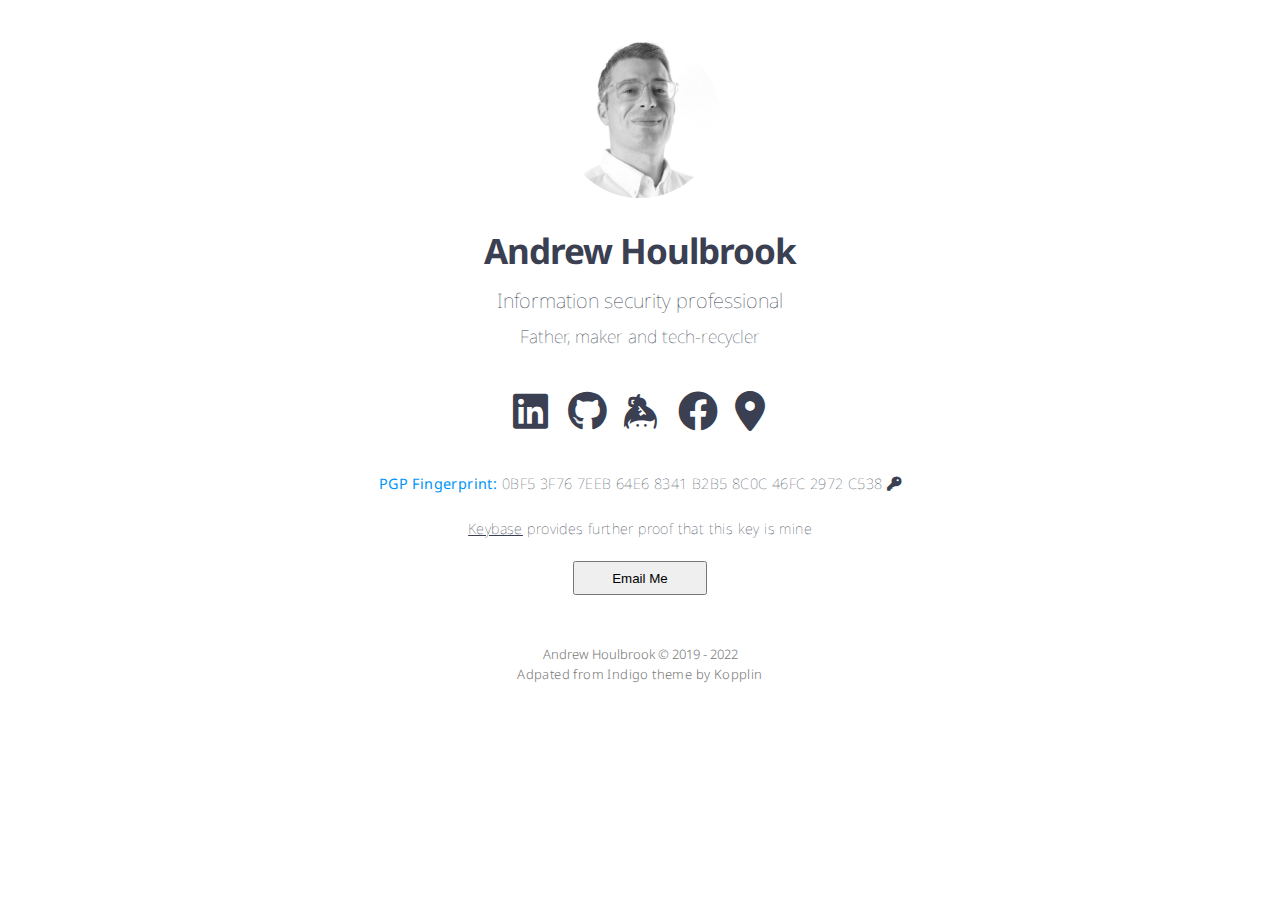
<file: index.html>
<!DOCTYPE html>
<html lang="en">
<head>
    <meta charset="utf-8">
    <meta http-equiv=X-UA-Compatible content="IE=edge,chrome=1">
    <meta name=viewport content="width=device-width, initial-scale=1">
    <meta name=keywords content="Andrew Houlbrook, Information Security Professional">
    <meta name=description content="Andrew Houlbrook">
    <meta name=author content="Andrew Houlbrook">
    <link href='https://fonts.googleapis.com/css?family=Noto+Sans' rel='stylesheet' type='text/css'>
    <link rel="stylesheet" href="css/main.css">
    <link rel="stylesheet" href="css/all.min.css"> <!-- font-awesome -->
    
    <!-- Script to generate my contact email address -->
    <script>
        // email address as base64 string
        let encodedString = "aGVsbG9AYW5kcmV3aG91bGJyb29rLmNvbQo=";
        function decode64() {
            // Decode the String
            var decodedString = atob(encodedString);
            document.getElementById("showEmail").innerHTML = "<p>" + decodedString + "</p>";
        }
    </script>
    
    <!-- Capture site analytics -->
    <script async src="https://www.googletagmanager.com/gtag/js?id=G-8VQMZH6LXT"></script>
    <script>
        window.dataLayer = window.dataLayer || [];
        function gtag(){dataLayer.push(arguments);}
        gtag('js', new Date());
        gtag('config', 'G-8VQMZH6LXT');
    </script>
</head>

<body>
<div class="wrapper">
    <div id="main" class="container">
        
        <!-- A picture of me -->
        <span class="link">
            <img class="selfie" alt="Andrew Houlbrook" src="img/head-img.png" />
        </span>     
        
        <h1 class="title">Andrew Houlbrook</h1>
        <h2 class="subtitle-p">Information security professional</h2>
        <h3 class="subtitle-o">Father, maker and tech-recycler</h3>

        <!-- Places you can find me -->
        <div class="social-links">
            <a class="link" data-title="linkedin.com" href="https://linkedin.com/in/andrewhoulbrook" target="_blank">
                <i class="fa-brands fa-linkedin"></i>
            </a>
            <a class="link" data-title="github.com" href="https://github.com/andrewhoulbrook" target="_blank">
                <i class="fa-brands fa-github"></i>
            </a>      
            <a class="link" data-title="keybase.io" href="https://keybase.io/andrewhoulbrook" target="_blank">
                <i class="fa-brands fa-keybase"></i>
            </a>
            <a class="link" data-title="Facebook" href="https://www.facebook.com/worksop.techcyclers/" target="_blank">
                <i class="fa-brands fa-facebook"></i>
            </a>
            <a class="link" data-title="Nottingham, UK" href="https://www.google.com/maps/place/Nottingham" target="_blank">
                <i class="fa-solid fa-location-dot"></i>
            </a>
        <!--    <a class="link" data-title="View as terminal-style site!" href="https://www.andrewhoulbrook.com/terminal" target="_blank">
                    <i class="fa-solid fa-terminal fa-xs"></i>
                </a>
        -->
        </div>
        
        <!-- How to contact me -->
        <div class="contact">  
            <p><span>PGP Fingerprint: </span>0BF5 3F76 7EEB 64E6 8341 B2B5 8C0C 46FC 2972 C538  
                <a class="link" data-title="Public Key" href="https://keybase.io/andrewhoulbrook/pgp_keys.asc?fingerprint=0bf53f767eeb64e68341b2b58c0c46fc2972c538" target="_blank">
                    <i class="fas fa-key" aria-hidden="true"></i>
                </a> 
            </p>
            <p><a class="link" href="https://keybase.io/andrewhoulbrook">Keybase</a> provides further proof that this key is mine</p>
            <form id="email"> 
                    <input type="button" id="emailDecode" name="decode" value="Email Me" onClick="decode64()"/>
            </form>
            <div id="showEmail"></div>           
        </div>
    </div>
</div>

<!-- Footer section -->
<footer class="footer-main">Andrew Houlbrook © 2019 - 2022
    <p class="extra">
        <a class="link" href="https://github.com/sergiokopplin/indigo">Adpated from Indigo theme</a> by <a class="link" href="https://github.com/sergiokopplin/indigo">Kopplin</a>
    </p>
</footer>
</body>
</html>
</file>
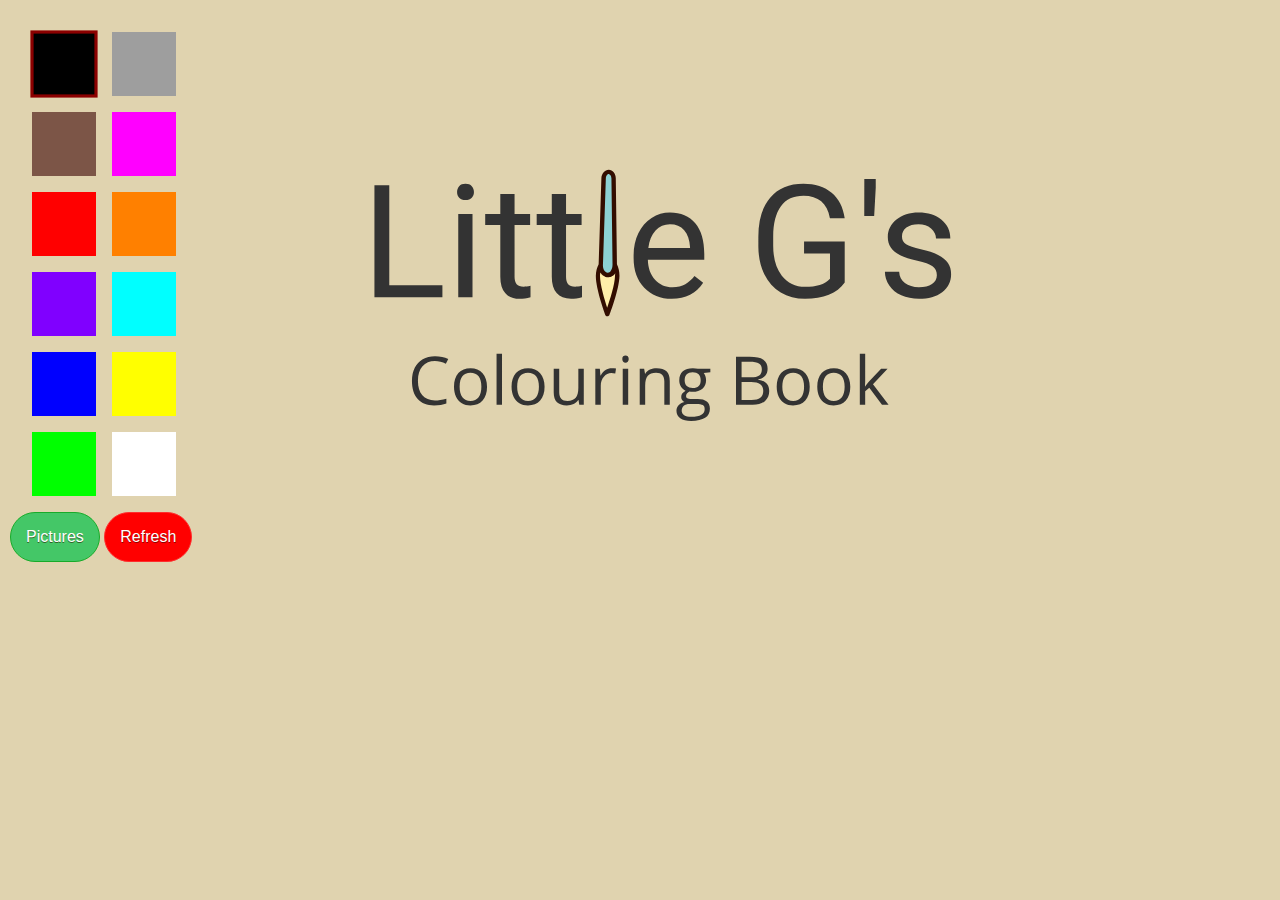
<file: colouring-book/littleg.html>
<!-- Little G's Colouring Book - 2019.</br>Made in Beijing with &#9829 -->
<!DOCTYPE html>
<meta charset="utf-8">
<head>
	<link rel="stylesheet" type="text/css" href="style/main.css">
</head>
<body>
<!-- Google and Microsoft CDNs for JQuery -->
<!-- <script src="https://ajax.googleapis.com/ajax/libs/jquery/1.9.0/jquery.min.js"></script> -->
<script src="https://code.jquery.com/jquery-3.4.1.min.js"></script>
<!-- Sidebar - menu options and colour palette -->
<div class="palette">
	<svg class="svg-content" id="palette" viewBox="-10 -10 80 600" preserveAspectRatio="none">
		<rect style="fill:#000000" x="0"  y="0" width="20" height="20"/>
		<rect style="fill:#9E9E9E" x="25" y="0" width="20" height="20"/>
		<rect style="fill:#7C5547" x="0"  y="25" width="20" height="20"/>
		<rect style="fill:#FF00FF" x="25" y="25" width="20" height="20"/>
		<rect style="fill:#FF0000" x="0"  y="50" width="20" height="20"/>
		<rect style="fill:#FF8000" x="25" y="50" width="20" height="20"/>
		<rect style="fill:#8000FF" x="0"  y="75" width="20" height="20"/>
		<rect style="fill:#00FFFF" x="25" y="75" width="20" height="20"/>
		<rect style="fill:#0000FF" x="0"  y="100" width="20" height="20"/>
		<rect style="fill:#FFFF00" x="25" y="100" width="20" height="20"/>
		<rect style="fill:#00FF00" x="0"  y="125" width="20" height="20"/>
		<rect style="fill:#FFFFFF" x="25" y="125" width="20" height="20"/>
		<rect id="selection" style="stroke: #8B0000; stroke-opacity: 1;fill:none" x="0" y="0" width="20" height="20"/>
	</svg>
	<a href="#" id="pictures" class="picButton">Pictures</a>
	<a href="#" id="clear" class="clrButton">Refresh</a>
</div>
<!-- Main content - SVG images for colouring -->
<div class="content">
	<svg id="fox" width="90%" viewBox="-5 5 140 140" x="0px" y="0px" preserveAspectRatio="none">
		<g transform="matrix(0.19515374760528542, 0, 0, 0.19265182316303253, 2.7894082069396973, 4.298496723175049)">
			<rect id="ee-background" x="0" y="0" width="100" height="100" style="fill: white; fill-opacity: 0; pointer-events: none;"/>
			<g transform="matrix(0.9999999999999999, 0, 0, 0.9999999999999999, -374.6524448083784, -100.45884963097816)">
				<g transform="matrix(1, 0, 0, 1, 0.000013664585821970832, 0.0000027329172098689014)">
					<path class="st2" d="M339.2,144.9c-3-5-5.4-10.2-6.7-15v-0.5c-1.3,4.9-3.7,10-6.7,15c-12.6,21.3-15.7,47-7.4,70.4l14.1,39.7l0,0.5&#10;&#9;l14.1-39.7C355,191.9,351.9,166.3,339.2,144.9z" style="fill: rgb(143, 92, 41); stroke: rgb(0, 0, 0); fill-opacity: 0;" transform="matrix(1.2731679758179084, 0, 0, 1.2731679758179084, 206.47460926262605, -25.318079014653435)"/>
					<path class="st7" d="M295.1,217.6l-28.7-33c-3.3-3.7-9.4-1.8-9.9,3.2l-6.3,62.4h35L295.1,217.6z" style="fill: rgb(64, 64, 65); stroke: rgb(0, 0, 0); fill-opacity: 0;" transform="matrix(1.2731679758179084, 0, 0, 1.2731679758179084, 209.2416625746339, -26.701605670657358)"/>
					<path class="st10" d="M286.2,220.5L265,196.1c-0.4-0.5-1.1-0.2-1.2,0.4l-4.8,40.4l9.2-7.7c2.5-2.2,5.3-4,8.5-5.2L286.2,220.5z" style="fill: rgb(109, 110, 112); fill-opacity: 0; stroke: rgb(0, 0, 0);" transform="matrix(1.2731679758179084, 0, 0, 1.2731679758179084, 209.2416625746339, -28.776899982796607)"/>
					<path class="st6" d="M364.6,217.6l28.6-32.9c3.3-3.8,9.5-1.8,10.1,3.2l6.3,62.2h-35L364.6,217.6z" style="fill: rgb(41, 40, 42); fill-opacity: 0; stroke: rgb(0, 0, 0);" transform="matrix(1.2731679758179084, 0, 0, 1.2731679758179084, 209.2416625746339, -26.701605670657358)"/>
					<path class="st11" d="M373.5,220.5l21.3-24.4c0.4-0.5,1.1-0.2,1.2,0.4l4.8,40.4l-9.2-7.7c-2.5-2.2-5.3-4-8.5-5.2L373.5,220.5z" style="fill: rgb(86, 87, 89); stroke: rgb(0, 0, 0); fill-opacity: 0;" transform="matrix(1.2731679758179084, 0, 0, 1.2731679758179084, 208.54989491849858, -30.16042663880053)"/><path class="st1" d="M294.8,406.9v12.9c0,13.2,8.6,24,19.2,24h31.4c10.6,0,19.2-10.7,19.2-24v-12.9c0-13.2-8.6-24-19.2-24H314&#10;&#9;C303.4,382.9,294.8,393.6,294.8,406.9z" style="fill: rgb(177, 109, 41); stroke: rgb(0, 0, 0); fill-opacity: 0;" transform="matrix(1.2731679758179084, 0, 0, 1.2731679758179084, 209.2416625746339, -8.02397417393756)"/>
					<path class="st3" d="M417.4,261h-0.1c0-0.2,0-0.5,0-0.9c-7.9-33.6-39-47.6-87.4-47.6s-78,15.2-87.2,47.6c-0.1,0.3-0.1,0.6-0.2,0.9&#10;&#9;h-0.1c0,0-17.7,78.7-48.4,107.7c62.6,36.6,209.3,36.6,271.9,0C435.1,339.7,417.4,261,417.4,261z" style="fill: rgb(195, 134, 72); stroke: rgb(0, 0, 0); stroke-opacity: 1; fill-opacity: 0;" transform="matrix(1.2731679758179084, 0, 0, 1.2731679758179084, 209.2416625746339, -25.318079014653435)"/>
					<path class="st2" d="M345.4,382.9h-15.5v60.8h15.5c10.6,0,19.2-10.7,19.2-24v-12.9C364.6,393.6,356,382.9,345.4,382.9z" style="fill: rgb(143, 92, 41); stroke: rgb(0, 0, 0); fill-opacity: 0;" transform="matrix(1.2731679758179084, 0, 0, 1.2731679758179084, 209.2416625746339, -8.715737501939529)"/>
					<path class="st1" d="M417.2,260.1c-7.9-33.6-39-47.6-87.3-47.6v183.7c52.3,0,104.6-9.2,135.9-27.5C435.1,339.7,417.4,261,417.4,261&#10;&#9;h-0.1C417.3,260.7,417.2,260.5,417.2,260.1z" style="fill: rgb(177, 109, 41); fill-opacity: 0; stroke: rgb(0, 0, 0);" transform="matrix(1.2731679758179084, 0, 0, 1.2731679758179084, 209.2416625746339, -25.318079014653435)"/>
					<path class="st8" d="M347.1,162.3c-0.5-1.4-1-2.8-1.6-4.3l0-0.1c-0.2-0.4-0.4-0.8-0.5-1.2c-0.1-0.2-0.2-0.5-0.3-0.7l0,0.2&#10;&#9;c-0.2-0.5-0.4-0.9-0.6-1.4l0-0.1c-0.1-0.3-0.3-0.7-0.5-1c-0.4-0.8-0.7-1.5-1.1-2.3c-0.1-0.1-0.1-0.2-0.2-0.3l0,0&#10;&#9;c-0.1-0.1-0.1-0.2-0.2-0.3c-0.5-0.9-0.9-1.8-1.4-2.7c-0.1-0.2-0.2-0.4-0.3-0.6l0,0.1c0,0,0-0.1-0.1-0.1l0,0&#10;&#9;c-0.4-0.8-0.9-1.6-1.3-2.4c-0.2-0.4-0.4-0.8-0.6-1.1c-0.6-1-1.2-2.1-1.7-3.2c-0.2-0.4-0.4-0.9-0.6-1.3c-0.3-0.6-0.6-1.2-0.8-1.8&#10;&#9;c-0.4-0.9-0.8-1.8-1.1-2.7c-0.1-0.2-0.1-0.3-0.2-0.5c-0.4-1.1-0.8-2.2-1.1-3.3c-0.1-0.4-0.3-0.9-0.4-1.3v-0.5&#10;&#9;c-0.3,1.1-0.7,2.2-1.1,3.4c-0.2,0.5-0.4,1-0.6,1.6c-0.2,0.5-0.4,1.1-0.7,1.6l0,0c-0.5,1.2-1.1,2.4-1.7,3.6c-0.3,0.5-0.6,1.1-0.8,1.6&#10;&#9;c-0.6,1.1-1.2,2.2-1.8,3.3c-0.8,1.3-1.5,2.6-2.1,3.9c0,0.1-0.1,0.2-0.1,0.2l0,0c-0.2,0.3-0.3,0.6-0.5,1c-0.2,0.4-0.4,0.9-0.6,1.3&#10;&#9;c-0.2,0.4-0.5,0.9-0.7,1.3l0,0.1c-0.5,1.1-1,2.1-1.4,3.2c-0.1,0.2-0.2,0.4-0.3,0.6l0,0.1c-0.3,0.8-0.7,1.7-1,2.5l0-0.2&#10;&#9;c-0.1,0.2-0.1,0.5-0.2,0.7c-0.1,0.3-0.2,0.5-0.3,0.8l0,0.1c-0.4,1.2-0.8,2.3-1.2,3.5l0.3,1.7l0.9-4.7l0.9,4.7l1.1-5.5l1.1,5.5&#10;&#9;l1.2-6.1l1.2,6.1l1.2-6.2l1.2,6.2l1.3-6.6l1.3,6.6l1.3-6.3l1.3,6.3l1.2-5.9l1.2,5.9l1.3-6.6l1.3,6.6l1.4-6.8l1.4,6.8l1.2-6.1&#10;&#9;l1.2,6.1l1-4.9l1,4.9l1.2-6.1l1.2,6.1L347.1,162.3z" style="fill: rgb(241, 241, 242); stroke: rgb(0, 0, 0); fill-opacity: 0;" transform="matrix(1.2731679758179084, 0, 0, 1.2731679758179084, 206.47460926262605, -25.318079014653435)"/>
					<path class="st7" d="M322.3,438.3c-1.8,0-3.2,1.2-3.7,2.8c-0.1-2.5-2.2-4.6-4.8-4.6c-2.6,0-4.6,2-4.8,4.6c-0.5-1.6-1.9-2.8-3.7-2.8&#10;&#9;c-2.2,0-4,1.8-4,4c0,0.1,0.1,0.2,0.1,0.3v4c0,0.9,0.7,1.6,1.6,1.6h21.6c0.9,0,1.6-0.7,1.6-1.6v-4.2c0-0.1,0-0.1,0-0.2&#10;&#9;C326.2,440,324.4,438.3,322.3,438.3z" style="fill: rgb(64, 64, 65);" transform="matrix(1.2731679758179084, 0, 0, 1.2731679758179084, 209.9334302307692, -13.558085126086638)"/>
					<path class="st6" d="M353.6,438.3c-1.8,0-3.2,1.2-3.7,2.8c-0.1-2.5-2.2-4.6-4.8-4.6c-2.6,0-4.6,2-4.8,4.6c-0.5-1.6-1.9-2.8-3.7-2.8&#10;&#9;c-2.2,0-4,1.8-4,4c0,0.1,0.1,0.2,0.1,0.3v4c0,0.9,0.7,1.6,1.6,1.6h21.6c0.9,0,1.6-0.7,1.6-1.6v-4.2c0-0.1,0-0.1,0-0.2&#10;&#9;C357.5,440,355.8,438.3,353.6,438.3z" style="fill: rgb(41, 40, 42);" transform="matrix(1.2731679758179084, 0, 0, 1.2731679758179084, 209.2416625746339, -12.86632179808467)"/>
					<path class="st8" d="M329.8,396.2C329.9,396.2,329.9,396.2,329.8,396.2L329.8,396.2z" style="fill: rgb(241, 241, 242);" transform="matrix(1.2731679758179084, 0, 0, 1.2731679758179084, 209.2416625746339, -25.318079014653435)"/>
					<path class="st9" d="M344.9,395.9c47.1-1.6,92.6-10.6,120.9-27.2c-18.2-17.2-31.9-51.9-39.9-77.3l0,0h-47.2&#10;&#9;c-8.2,0-15.2,5.8-16.7,13.8L344.9,395.9z" style="fill: rgb(219, 219, 219); stroke: rgb(0, 0, 0); fill-opacity: 0;" transform="matrix(1.2731679758179084, 0, 0, 1.2731679758179084, 209.2416625746339, -24.626311358518123)"/>
					<path class="st8" d="M193.9,368.7c28.3,16.6,73.8,25.6,120.9,27.2L298,306.8c-1.7-8.9-9.5-15.4-18.6-15.4h-45.5&#10;&#9;C225.7,316.8,212.1,351.5,193.9,368.7z" style="fill: rgb(241, 241, 242); stroke: rgb(0, 0, 0); fill-opacity: 0;" transform="matrix(1.2731679758179084, 0, 0, 1.2731679758179084, 209.2416625746339, -25.318079014653435)"/>
					<path class="st16" d="M340.3,381.6l-7.1,12.4c-1.5,2.6-5.2,2.6-6.7,0l-7.1-12.4c-1.5-2.6,0.4-5.8,3.3-5.8H337&#10;&#9;C340,375.8,341.8,379.1,340.3,381.6z" style="fill: rgb(38, 38, 38);" transform="matrix(1.2731679758179084, 0, 0, 1.2731679758179084, 209.2416625746339, -25.318079014653435)"/>
					<path d="M 293.500006 312.399994 A 9.9 9.9 0 0 1 283.600006 322.299994 A 9.9 9.9 0 0 1 273.700006 312.399994 A 9.9 9.9 0 0 1 283.600006 302.499994 A 9.9 9.9 0 0 1 293.500006 312.399994 Z" class="st5" style="fill: rgb(53, 53, 53);" transform="matrix(1.2731679758179084, 0, 0, 1.2731679758179084, 209.2416625746339, -25.318079014653435)"/>
					<path d="M 386.100012 312.399994 A 9.9 9.9 0 0 1 376.200012 322.299994 A 9.9 9.9 0 0 1 366.300013 312.399994 A 9.9 9.9 0 0 1 376.200012 302.499994 A 9.9 9.9 0 0 1 386.100012 312.399994 Z" class="st5" style="fill: rgb(53, 53, 53);" transform="matrix(1.2731679758179084, 0, 0, 1.2731679758179084, 209.2416625746339, -25.318079014653435)"/>
					<path d="M 284.300006 309.200012 A 3.2 3.2 0 0 1 281.100006 312.400012 A 3.2 3.2 0 0 1 277.900006 309.200012 A 3.2 3.2 0 0 1 281.100006 306.000012 A 3.2 3.2 0 0 1 284.300006 309.200012 Z" class="st8" style="fill: rgb(241, 241, 242);" transform="matrix(1.2731679758179084, 0, 0, 1.2731679758179084, 209.2416625746339, -25.318079014653435)"/>
					<path d="M 376.2 309.200012 A 3.2 3.2 0 0 1 373 312.400012 A 3.2 3.2 0 0 1 369.8 309.200012 A 3.2 3.2 0 0 1 373 306.000012 A 3.2 3.2 0 0 1 376.2 309.200012 Z" class="st8" style="fill: rgb(241, 241, 242);" transform="matrix(1.2731679758179084, 0, 0, 1.2731679758179084, 209.2416625746339, -25.318079014653435)"/>
					<g transform="matrix(1.2731679758179084, 0, 0, 1.2731679758179084, 209.2416625746339, -25.318079014653435)">
					</g>
				</g>
			</g>
		</g>
	</svg>
	<svg id="dog" width="90%" viewBox="0 0 135 135" x="0px" y="0px" preserveAspectRatio="none">
		<rect id="ee-background" x="0" y="0" width="100" height="100" style="fill: white; fill-opacity: 0; pointer-events: none;"/>
		<g transform="matrix(0.21982115507125857, 0, 0, 0.21982115507125857, -6.099804319121745, -8.274046127467784)">
			<rect id="rect-2" x="0" y="0" width="512.41650390625" height="519.0711059570312" style="fill: white; fill-opacity: 0; pointer-events: none;"/>
			<g transform="matrix(0.5722357630729675, 0, 0, 0.5722357630729675, -152.4610970578555, -27.360293065745907)">
				<g transform="matrix(1, 0, 0, 1, 0.000013664585821970832, 0.0000027329172098689014)">
					<path d="M 0 0 H 1400 V 980 H 0 V 0 Z" id="rect-1" style="fill: white; fill-opacity: 0; pointer-events: none;"/>
					<path class="st1" d="M1007.5,394.5v18.2c0,18.8,12.4,34,27.8,34h45.5c15.4,0,27.8-15.2,27.8-34v-18.2c0-18.8-12.4-34-27.8-34h-45.5&#10;&#9;C1020,360.6,1007.5,375.8,1007.5,394.5z" style="fill: rgb(164, 101, 38); fill-opacity: 0; stroke: rgb(0, 0, 0);" transform="matrix(1.9160490036010744, 0, 0, 1.9160490036010744, -1301.636474609375, -33.581573240092474)"/>
					<path class="st2" d="M1080.8,360.6H1058v86.1h22.8c15.4,0,27.8-15.2,27.8-34v-18.2C1108.6,375.8,1096.1,360.6,1080.8,360.6z" style="fill: rgb(143, 92, 41); fill-opacity: 0; stroke: rgb(0, 0, 0);" transform="matrix(1.9160490036010744, 0, 0, 1.9160490036010744, -1301.636474609375, -35.32910513096163)"/>
					<path d="M 1021.299976 176.5 A 41.200001 47.299999 0 0 1 980.099976 223.799999 A 41.200001 47.299999 0 0 1 938.899975 176.5 A 41.200001 47.299999 0 0 1 980.099976 129.200001 A 41.200001 47.299999 0 0 1 1021.299976 176.5 Z" transform="matrix(1.539737022653983, -1.1404323844491453, 1.1404323844491453, 1.539737022653983, -1134.1100325967586, 1115.5269742328785)" class="st3" style="fill: rgb(195, 134, 72); stroke: rgb(0, 0, 0); fill-opacity: 0;"/>
					<path d="M 1177.200001 176.5 A 41.200001 47.299999 0 0 1 1136 223.799999 A 41.200001 47.299999 0 0 1 1094.799999 176.5 A 41.200001 47.299999 0 0 1 1136 129.200001 A 41.200001 47.299999 0 0 1 1177.200001 176.5 Z" transform="matrix(1.539737022653983, 1.1404323844491453, -1.1404323844491453, 1.539737022653983, -672.8784748380617, -1297.5681373140237)" class="st1" style="fill: rgb(177, 109, 41); fill-opacity: 0; stroke: rgb(0, 0, 0);"/>
					<path d="M 1008.799976 176.5 A 28.700001 33 0 0 1 980.099976 209.5 A 28.700001 33 0 0 1 951.399975 176.5 A 28.700001 33 0 0 1 980.099976 143.5 A 28.700001 33 0 0 1 1008.799976 176.5 Z" transform="matrix(1.539737022653983, -1.1404323844491453, 1.1404323844491453, 1.539737022653983, -1134.1103834358137, 1115.5262725547682)" class="st1" style="fill: rgb(177, 109, 41); stroke: rgb(0, 0, 0); fill-opacity: 0;"/>
					<path d="M 1164.700001 176.5 A 28.700001 33 0 0 1 1136 209.5 A 28.700001 33 0 0 1 1107.299999 176.5 A 28.700001 33 0 0 1 1136 143.5 A 28.700001 33 0 0 1 1164.700001 176.5 Z" transform="matrix(-1.539737022653983, -1.1404323844491453, 1.1404323844491453, -1.539737022653983, 2422.887397786545, 1836.882711349223)" class="st2" style="fill: rgb(255, 164, 73); fill-opacity: 0; stroke: rgb(0, 0, 0);"/>
					<path class="st3" d="M1161.1,302.5c3-7,5.2-14.4,6.6-22.1l1.3-9.9c0-0.1,0-0.2,0-0.3c0.2-2.9,0.2-5.7,0.2-8.6l-0.4-18.9&#10;&#9;c0-0.7,0-1.5-0.1-2.5c-2.1-13.3-8.8-36-37.6-58c-15.6-13-35-21.9-56.4-25l-10.8-1.1c-0.3,0-0.4,0-0.8,0c0,0-10.7-0.1-11.1-0.1&#10;&#9;l-10.7,1.1c-21.5,3-41.1,11.7-56.8,24.7c-28.1,21.8-35.9,48.8-37.2,58.4c-0.1,0.7-0.1,1.2-0.1,1.7l-0.7,6c-0.4,3-0.5,6-0.5,9&#10;&#9;c0,0,0.1,4.5,0.1,8.3c0,3.4,0.3,6.8,0.7,10.1l0.5,3.8c0.2,1.3,0.4,2.6,0.6,3.8c1.4,6.9,3.5,13.5,6.3,19.8&#10;&#9;c-7.2,5.1-11.3,13.9-11.3,28.3c0,23.4,41.7,42.7,96.3,46.4c0,0,12.9,1.1,37.3,0c54.6-3.6,96.3-23,96.3-46.4&#10;&#9;C1173,316.3,1168.7,307.5,1161.1,302.5z" style="fill: rgb(195, 134, 72); stroke: rgb(0, 0, 0); fill-opacity: 0;" transform="matrix(1.9160490259515897, 0, 0, 1.9160490259515897, -1301.6365000051348, -68.53220742442892)"/>
					<path class="st4" d="M1174,326.9c0-17.6-14.3-31.9-31.9-31.9h-73.7c-3.4-0.1-6.9-0.2-10.5-0.2s-7,0.1-10.5,0.2h-73.6&#10;&#9;c-17.6,0-31.9,14.3-31.9,31.9c0,11.8,6.4,22.1,15.9,27.6c17.2,14.6,55.5,24.8,100,24.8c44.2,0,82.3-10.1,99.6-24.6&#10;&#9;C1167.4,349.3,1174,338.9,1174,326.9z" style="fill: rgb(232, 185, 135); stroke: rgb(0, 0, 0); fill-opacity: 0;" transform="matrix(1.8964228630065918, 0, 0, 1.8964228630065918, -1281.5953369140625, -62.087974548339844)"/>
					<path class="st1" d="M1161.1,302.5c3-7,5.2-14.4,6.6-22.1l1.3-9.9c0-0.1,0-0.2,0-0.3c0.2-2.9,0.2-5.7,0.2-8.6l-0.4-18.9&#10;&#9;c0-0.7,0-1.5-0.1-2.5c-2.1-13.3-8.8-36-37.6-58c-15.6-13-35-21.9-56.4-25l-10.8-1.1c-0.3,0-0.4,0-0.8,0c0,0-2.3,0-4.8,0v221.9&#10;&#9;c5.1,0,11.2-0.2,18.2-0.5c54.6-3.6,96.3-23,96.3-46.4C1173,316.3,1168.7,307.5,1161.1,302.5z" style="fill: rgb(177, 109, 41); stroke: rgb(0, 0, 0); fill-opacity: 0; stroke-opacity: 0.2;" transform="matrix(1.9160490036010742, 0, 0, 1.9160490036010742, -1301.636474609375, -68.5322036743164)"/>
					<path class="st17" d="M1099.9,437.3c0-0.6,0.1-1.2,0.1-1.8v-13.4c0-13.9-10.1-25.1-22.6-25.1h-36.9c-12.5,0-22.6,11.2-22.6,25.1&#10;&#9;v13.4c0,1.3,0.1,2.7,0.3,3.9c4.7,4.5,10.7,7.2,17.1,7.2h45.5C1088.2,446.7,1094.9,443.1,1099.9,437.3z" style="fill: rgb(214, 160, 104); fill-opacity: 0; stroke: rgb(0, 0, 0);" transform="matrix(1.9160490036010744, 0, 0, 1.9160490036010744, -1301.636474609375, -33.581573732563776)"/>
					<path class="st3" d="M1084.9,446.3c0.5-0.1,0.9-0.1,1.4-0.3c0.6-0.1,1.2-0.3,1.8-0.5c0.3-0.1,0.5-0.2,0.8-0.3c0.7-0.3,1.4-0.6,2-0.9&#10;&#9;c0.1-0.1,0.3-0.1,0.4-0.2c0.7-0.4,1.5-0.8,2.2-1.2c0.1,0,0.1-0.1,0.2-0.1c0.8-0.5,1.5-1,2.2-1.6l0,0c1.4-1.1,2.8-2.5,4-3.9l0,0&#10;&#9;c0-0.6,0.1-1.2,0.1-1.8v-13.4c0-13.9-10.1-25.1-22.6-25.1H1058v49.7h22.8c0.9,0,1.9-0.1,2.8-0.2&#10;&#9;C1084,446.5,1084.4,446.4,1084.9,446.3z" style="fill: rgb(195, 134, 72); fill-opacity: 0; stroke: rgb(2, 3, 1);" transform="matrix(1.9160490036010744, 0, 0, 1.9160490036010744, -1301.636474609375, -33.581573732563776)"/>
					<path class="st1" d="M1047.2,435.3c-2.1,0-3.7,1.4-4.3,3.3c-0.2-2.9-2.5-5.3-5.5-5.3c-3,0-5.3,2.3-5.5,5.3c-0.6-1.9-2.2-3.3-4.3-3.3&#10;&#9;c-2.5,0-4.6,2-4.6,4.6c0,0.1,0.1,0.2,0.1,0.4v4.6c0,1,0.8,1.9,1.9,1.9h25c1,0,1.8-0.8,1.8-1.8v-4.8c0-0.1,0-0.1,0-0.2&#10;&#9;C1051.7,437.3,1049.7,435.3,1047.2,435.3z" style="fill: rgb(0, 0, 0);" transform="matrix(1.9160490036010744, 0, 0, 1.9160490036010744, -1301.636474609375, -33.581573240092474)"/>
					<path class="st2" d="M1087.9,435.3c-2.1,0-3.7,1.4-4.3,3.3c-0.2-2.9-2.5-5.3-5.5-5.3c-3,0-5.3,2.3-5.5,5.3c-0.6-1.9-2.2-3.3-4.3-3.3&#10;&#9;c-2.5,0-4.6,2-4.6,4.6c0,0.1,0.1,0.2,0.1,0.4v4.6c0,1,0.8,1.9,1.9,1.9h25c1,0,1.8-0.8,1.8-1.8v-4.8c0-0.1,0-0.1,0-0.2&#10;&#9;C1092.5,437.3,1090.5,435.3,1087.9,435.3z" style="fill: rgb(0, 0, 0);" transform="matrix(1.9160490036010744, 0, 0, 1.9160490036010744, -1301.636474609375, -33.581573732563776)"/>
					<path class="st1" d="M1026.6,391.5v7.4c0,3.1,2.6,5.7,5.9,5.7h9.5c4,0,7.2,3.1,7.2,6.9v0.9c0,3.8-3.2,6.9-7.2,6.9H1022&#10;&#9;c-8,0-14.5-6.3-14.5-14v-13.7" style="fill: rgb(177, 109, 41); fill-opacity: 0; stroke: rgb(0, 0, 0);" transform="matrix(1.9160490036010744, 0, 0, 1.9160490036010744, -1299.8889160156252, -47.5618288595169)"/>
					<path class="st2" d="M1089.5,391.5v7.4c0,3.1-2.6,5.7-5.9,5.7h-9.5c-4,0-7.2,3.1-7.2,6.9v0.9c0,3.8,3.2,6.9,7.2,6.9h19.9&#10;&#9;c8,0,14.5-6.3,14.5-14v-13.7" style="fill: rgb(143, 92, 41); stroke: rgb(0, 0, 0); fill-opacity: 0;" transform="matrix(1.9160490036010744, 0, 0, 1.9160490036010744, -1303.384033203125, -47.5618288595169)"/>
					<path d="M 1027.6 259.799988 A 12.6 12.6 0 0 1 1015 272.399988 A 12.6 12.6 0 0 1 1002.4 259.799988 A 12.6 12.6 0 0 1 1015 247.199987 A 12.6 12.6 0 0 1 1027.6 259.799988 Z" class="st5" style="fill: rgb(53, 53, 53);" transform="matrix(1.9160490259515897, 0, 0, 1.9160490259515897, -1301.6365000051348, -68.53220742442892)"/>
					<path d="M 1114.299952 259.799988 A 12.6 12.6 0 0 1 1101.699951 272.399988 A 12.6 12.6 0 0 1 1089.099951 259.799988 A 12.6 12.6 0 0 1 1101.699951 247.199987 A 12.6 12.6 0 0 1 1114.299952 259.799988 Z" class="st5" style="fill: rgb(53, 53, 53);" transform="matrix(1.9160490259515897, 0, 0, 1.9160490259515897, -1301.6365000051348, -68.53220742442892)"/>
					<path d="M 1016.000024 255.699997 A 4.1 4.1 0 0 1 1011.900024 259.799997 A 4.1 4.1 0 0 1 1007.800025 255.699997 A 4.1 4.1 0 0 1 1011.900024 251.599997 A 4.1 4.1 0 0 1 1016.000024 255.699997 Z" class="st8" style="fill: rgb(241, 241, 242);" transform="matrix(1.9160490259515897, 0, 0, 1.9160490259515897, -1301.6365000051348, -68.53220742442892)"/>
					<path d="M 1101.699975 255.699997 A 4.1 4.1 0 0 1 1097.599976 259.799997 A 4.1 4.1 0 0 1 1093.499976 255.699997 A 4.1 4.1 0 0 1 1097.599976 251.599997 A 4.1 4.1 0 0 1 1101.699975 255.699997 Z" class="st8" style="fill: rgb(241, 241, 242);" transform="matrix(1.9160490259515897, 0, 0, 1.9160490259515897, -1301.6365000051348, -68.53220742442892)"/>
					<path class="st17" d="M1142.1,295h-73.7c-3.3-0.1-6.6-0.2-10-0.2v84.5c44-0.1,81.9-10.1,99.2-24.6c9.8-5.4,16.4-15.9,16.4-27.8&#10;&#9;C1174,309.3,1159.7,295,1142.1,295z" style="fill: rgb(214, 160, 104); stroke: rgb(0, 0, 0); fill-opacity: 0;" transform="matrix(1.8964227764549, 0, 0, 1.8964227764549, -1281.6799970120499, -62.3550118411436)"/>
					<g transform="matrix(1.9160490259515897, 0, 0, 1.9160490259515897, -1301.6365000051348, -68.53220742442892)">
						<path class="st7" d="M1048.5,336.9c-4,0-8-3.1-11.9-9.1l2.2-1.4c3.5,5.5,6.9,8.2,10.2,7.9c4-0.3,7.1-5.3,8.2-7.5v-26.9h2.6v27.5&#10;&#9;&#9;l-0.1,0.2c-0.2,0.4-3.9,8.8-10.4,9.3C1049,336.8,1048.8,336.9,1048.5,336.9z" style="fill: rgb(64, 64, 65);"/>
					</g>
						<path class="st7" d="M1070.9,298.8l-8.4,14.5c-1.7,3-6.1,3-7.9,0l-8.4-14.5c-1.7-3,0.4-6.8,3.9-6.8h16.8&#10;&#9;C1070.5,292,1072.7,295.8,1070.9,298.8z" style="fill: rgb(64, 64, 65);" transform="matrix(1.9160490259515897, 0, 0, 1.9160490259515897, -1301.6365000051348, -68.53220742442892)"/><g transform="matrix(1.9160490259515897, 0, 0, 1.9160490259515897, -1301.6365000051348, -68.53220742442892)">
						<path class="st7" d="M1067.8,336.5c-3.9,0-7.4-3-10.5-8.9l2.3-1.2c2.6,5,5.4,7.5,8.3,7.5c0,0,0,0,0,0c5.1,0,9.3-8,9.3-8.1l2.3,1.2&#10;&#9;&#9;C1079.3,327.4,1074.6,336.5,1067.8,336.5C1067.9,336.5,1067.8,336.5,1067.8,336.5z" style="fill: rgb(64, 64, 65);"/>
					</g>
					<path d="M 456.64996337890625 685.1506958007812" style="fill: rgb(214, 160, 104); fill-opacity: 0; stroke: rgb(0, 0, 0); stroke-opacity: 1; stroke-width: 1; paint-order: stroke;" transform="matrix(1, 0, 0, 1, 375.62178836818146, -188.22548776948605)"/><path d="M 693.7059936523438 629.039794921875" style="fill: rgb(214, 160, 104); fill-opacity: 0; stroke: rgb(0, 0, 0); stroke-opacity: 1; stroke-width: 1; paint-order: stroke;"/>
				</g>
			</g>
		</g>
	</svg>
	<svg id="van" width="85%" viewBox="0 15 100 100" x="0px" y="0px" preserveAspectRatio="none"><g transform="matrix(0.16604712733539298, 0, 0, 0.16604712733539298, 0.000011861617167596705, 6.414256559245814)"><g transform="matrix(0.5472866892814636, 0, 0, 0.5472866892814636, -74.45774838470982, 5.732035339819561)">
		<rect id="ee-background" x="0" y="0" width="602.238525390625" height="524.98046875" style="fill: white; fill-opacity: 0; pointer-events: none;"/>
		<g transform="matrix(0.9999999128069197, 0, 0, 0.9999999128069197, 0.000024711700461921282, 0.000042724609329525265)">
			<g transform="matrix(2.176215410232544, 0, 0, 2.176215410232544, -1582.06161222961, -748.6447297620439)">
				<path fill="#15242A" d="M856.9,624.3c6.8-17.2,15.7-16,15.7-16s57.6,0,64.1,0c4.6,0,11,11.1,14.2,17.4c1.4,2.7,4.1,4.3,7.1,4.3&#10;&#9;&#9;&#9;&#9;&#9;h170.4c5.9-0.3,13.1-31.8,23.7-36.2c3.8-1.6,24.8-1.9,39.1-0.9c11.9,0.8,16.9,23.5,21.1,34.1l-76.9,9.3h-185l-44.6,8.7&#10;&#9;&#9;&#9;&#9;&#9;l-62.5-15.7h6.2C852.7,629.5,855.7,627.4,856.9,624.3z" style="fill-opacity: 0; stroke: rgb(0, 0, 0);"/>
				<g>
					<path d="M 1209.79995 639.400024 A 37.099998 37.099998 0 0 1 1172.699951 676.500023 A 37.099998 37.099998 0 0 1 1135.599953 639.400024 A 37.099998 37.099998 0 0 1 1172.699951 602.300026 A 37.099998 37.099998 0 0 1 1209.79995 639.400024 Z" fill="#353537" style="stroke: rgb(0, 0, 0); fill-opacity: 0;"/>
					<path d="M 1197.399952 639.400024 A 24.700001 24.700001 0 0 1 1172.699951 664.100025 A 24.700001 24.700001 0 0 1 1147.99995 639.400024 A 24.700001 24.700001 0 0 1 1172.699951 614.700024 A 24.700001 24.700001 0 0 1 1197.399952 639.400024 Z" fill="#EAE9EE" style="fill-opacity: 0; stroke: rgb(0, 0, 0);"/>
					<path d="M 1180.799952 639.400024 A 8.1 8.1 0 0 1 1172.699951 647.500025 A 8.1 8.1 0 0 1 1164.599951 639.400024 A 8.1 8.1 0 0 1 1172.699951 631.300024 A 8.1 8.1 0 0 1 1180.799952 639.400024 Z" fill="#62ABD5" style="fill-opacity: 0; stroke: rgb(0, 0, 0);"/>
				</g>
				<g>
					<path d="M 941.699974 639.400024 A 37.099998 37.099998 0 0 1 904.599976 676.500023 A 37.099998 37.099998 0 0 1 867.499977 639.400024 A 37.099998 37.099998 0 0 1 904.599976 602.300026 A 37.099998 37.099998 0 0 1 941.699974 639.400024 Z" fill="#353537" style="stroke: rgb(0, 0, 0); fill-opacity: 0;"/>
					<path d="M 929.299976 639.400024 A 24.700001 24.700001 0 0 1 904.599976 664.100025 A 24.700001 24.700001 0 0 1 879.899975 639.400024 A 24.700001 24.700001 0 0 1 904.599976 614.700024 A 24.700001 24.700001 0 0 1 929.299976 639.400024 Z" fill="#EAE9EE" style="stroke: rgb(0, 0, 0); fill-opacity: 0;"/>
					<path d="M 912.699976 639.400024 A 8.1 8.1 0 0 1 904.599976 647.500025 A 8.1 8.1 0 0 1 896.499975 639.400024 A 8.1 8.1 0 0 1 904.599976 631.300024 A 8.1 8.1 0 0 1 912.699976 639.400024 Z" fill="#62ABD5" style="stroke: rgb(0, 0, 0); fill-opacity: 0;"/>
				</g>
				<path fill="#62ABD5" d="M849.4,629.5h-35.1c-3,0-5.4-2.4-5.4-5.4v-12.3c0-0.7-0.3-1.4-0.8-1.9l-1.2-1.2c-0.4-0.4-0.7-1-0.7-1.7&#10;&#9;&#9;&#9;&#9;&#9;v-29.7c0-0.8,0.3-1.6,0.8-2.2l2-2.3c0.4-0.5,0.6-1.1,0.7-1.7c0.3-6,1.6-38.7,2.1-43.1c0.5-4.9,8.5-44.3,13.7-49.8&#10;&#9;&#9;&#9;&#9;&#9;c0,0,7-20.7,16.7-20.7c9.7,0,257.1,0,257.1,0s120.1-0.6,127.8,8.5c10.7,12.8,45.9,68.4,47,73.6c1.1,5.1,7,80.9,0,87.6&#10;&#9;&#9;&#9;&#9;&#9;c-7,6.8-54.6,8.4-58.9,4.9c-5.1-4.2-9.3-38.1-23.9-39.1c-14.3-1-35.4-0.7-39.1,0.9c-10.5,4.4-17.7,35.9-23.7,36.2H958&#10;&#9;&#9;&#9;&#9;&#9;c-3,0-5.7-1.7-7.1-4.3c-3.3-6.3-9.6-17.4-14.2-17.4c-6.5,0-64.1,0-64.1,0s-8.9-1.3-15.7,16C855.7,627.4,852.7,629.5,849.4,629.5&#10;&#9;&#9;&#9;&#9;&#9;z" style="fill-opacity: 0; stroke: rgb(0, 0, 0);"/>
				<g>
					<path fill="#5697BB" d="M1202.4,602.2h74.9c-0.1,12.6-1,22.8-3.4,25.1c-7,6.8-54.6,8.4-58.9,4.9&#10;&#9;&#9;&#9;&#9;&#9;&#9;C1211.6,629.3,1208.6,612.9,1202.4,602.2z" style="fill-opacity: 0; stroke: rgb(0, 0, 0);"/>
					<path fill="#5697BB" d="M1144.3,602.2c-6.5,10.8-11.5,27.7-15.9,27.9H958c-3,0-5.7-1.7-7.1-4.3c-3.3-6.3-9.6-17.4-14.2-17.4&#10;&#9;&#9;&#9;&#9;&#9;&#9;c-6.5,0-64.1,0-64.1,0s-8.9-1.3-15.7,16c-1.2,3.1-4.2,5.1-7.5,5.1h-35.1c-3,0-5.4-2.4-5.4-5.4v-12.3c0-0.7-0.3-1.4-0.8-1.9&#10;&#9;&#9;&#9;&#9;&#9;&#9;l-1.2-1.2c-0.4-0.4-0.7-1-0.7-1.7v-4.8H1144.3z" style="fill-opacity: 0; stroke: rgb(0, 0, 0);"/>
				</g>
				<path fill="#D2ECF5" d="M811.8,528.1c0.5-4.9,8.5-44.3,13.7-49.8c0,0,7-20.7,16.7-20.7c9.7,0,257.1,0,257.1,0&#10;&#9;&#9;&#9;&#9;&#9;s120.1-0.6,127.8,8.5c9,10.8,35.4,52,44.2,67.7c-2.7,1.4-8.3,3.3-18.2,3.3c-15.5,0-407.7,0-407.7,0s-23.5,0.8-34.1-0.4&#10;&#9;&#9;&#9;&#9;&#9;C811.4,532.5,811.6,529.2,811.8,528.1z" style="fill-opacity: 0; stroke: rgb(0, 0, 0);"/>
				<path fill="#E6FFEA" d="M1227,466.1c2.2,2.6,5.3,6.9,8.9,12.2H825.4c0.1-0.4,7.1-20.7,16.7-20.7c9.7,0,257.1,0,257.1,0&#10;&#9;&#9;&#9;&#9;&#9;S1219.4,457,1227,466.1z" style="fill-opacity: 0; stroke: rgb(0, 0, 0);"/>
				<g>
					<path fill="#62ABD5" d="M833,500.9c0.2-0.7,0.5-1.4,0.7-2.2c0.1-0.2,0.3-0.4,0.5-0.4h13.4c0.3,0,0.6,0.3,0.5,0.6&#10;&#9;&#9;&#9;&#9;&#9;&#9;c-0.1,0.7-0.3,1.4-0.4,2.1c0,0.2-0.3,0.4-0.5,0.4h-13.7C833.1,501.6,832.9,501.2,833,500.9z" style="stroke: rgb(0, 0, 0);"/>
					<path fill="#62ABD5" d="M831.5,505.8c0.2-0.7,0.4-1.4,0.6-2.2c0.1-0.2,0.3-0.4,0.5-0.4h14.1c0.3,0,0.6,0.3,0.5,0.6&#10;&#9;&#9;&#9;&#9;&#9;&#9;c-0.1,0.7-0.2,1.4-0.3,2.1c0,0.3-0.3,0.4-0.5,0.4H832C831.7,506.5,831.4,506.2,831.5,505.8z" style="stroke: rgb(0, 0, 0);"/>
					<path fill="#62ABD5" d="M849.4,491.7h-12.6c-0.4,0-0.6-0.4-0.5-0.7c0.3-0.8,0.5-1.5,0.8-2.2c0.1-0.2,0.3-0.3,0.5-0.3h12.5&#10;&#9;&#9;&#9;&#9;&#9;&#9;c0.3,0,0.6,0.3,0.5,0.7c-0.2,0.7-0.4,1.4-0.6,2.1C849.9,491.5,849.7,491.7,849.4,491.7z" style="stroke: rgb(0, 0, 0);"/>
					<path fill="#62ABD5" d="M834.6,495.9c0.2-0.7,0.5-1.5,0.7-2.2c0.1-0.2,0.3-0.3,0.5-0.3h12.9c0.3,0,0.6,0.3,0.5,0.6&#10;&#9;&#9;&#9;&#9;&#9;&#9;c-0.2,0.7-0.3,1.4-0.5,2.1c-0.1,0.2-0.3,0.4-0.5,0.4h-13.1C834.7,496.6,834.5,496.3,834.6,495.9z" style="stroke: rgb(0, 0, 0);"/>
					<path fill="#62ABD5" d="M830.2,510.8c0.2-0.7,0.3-1.4,0.5-2.2c0.1-0.2,0.3-0.4,0.5-0.4H846c0.3,0,0.6,0.3,0.5,0.6&#10;&#9;&#9;&#9;&#9;&#9;&#9;c-0.1,0.7-0.2,1.5-0.3,2.1c0,0.3-0.2,0.4-0.5,0.4h-14.9C830.4,511.4,830.1,511.1,830.2,510.8z" style="stroke: rgb(0, 0, 0);"/>
					<path fill="#62ABD5" d="M844.8,518.1c0.3,0,0.5,0.3,0.5,0.6c0,0.4-0.1,0.8-0.1,1.1c-0.1,1.1-1,1.9-2.1,1.9h-11.5&#10;&#9;&#9;&#9;&#9;&#9;&#9;c-1.4,0-2.6-1.1-2.6-2.5c0-0.2,0-0.3,0-0.5c0-0.3,0.2-0.5,0.5-0.5H844.8z" style="stroke: rgb(0, 0, 0);"/>
					<path fill="#62ABD5" d="M851.1,486.7h-12.3c-0.4,0-0.7-0.5-0.4-0.8c0.8-1,1.9-1.6,3.2-1.6h8.6c1.1,0,1.8,1.1,1.4,2.1&#10;&#9;&#9;&#9;&#9;&#9;&#9;c0,0,0,0,0,0C851.5,486.6,851.3,486.7,851.1,486.7z" style="stroke: rgb(0, 0, 0);"/>
					<path fill="#62ABD5" d="M830.1,513.2h15.2c0.3,0,0.5,0.3,0.5,0.6c-0.1,0.8-0.2,1.5-0.2,2.1c0,0.3-0.2,0.5-0.5,0.5h-15.3&#10;&#9;&#9;&#9;&#9;&#9;&#9;c-0.3,0-0.6-0.3-0.5-0.6c0.1-0.7,0.2-1.4,0.4-2.2C829.7,513.4,829.9,513.2,830.1,513.2z" style="stroke: rgb(0, 0, 0);"/>
				</g>
				<path fill="#B5BFD6" d="M1232.8,473.8c10.3,14.4,26.9,40.3,35.5,55.1c-4.4,0.8-15-1-17.5-2.2c-3-1.5-20.7-39.2-20.7-44.5&#10;&#9;&#9;&#9;&#9;&#9;C1230.2,479.3,1231.6,476.1,1232.8,473.8z" style="fill-opacity: 0; stroke: rgb(0, 0, 0);"/>
				<path fill="#B5BFD6" d="M1237.2,519.4l-15-32.2c-1-2.2-3.2-3.6-5.6-3.6h-74.8c-3.3,0-5.9,2.7-5.9,5.9v32.5&#10;&#9;&#9;&#9;&#9;&#9;c0,2.5,2.1,4.6,4.6,4.6h92.1C1236.3,526.7,1238.8,522.8,1237.2,519.4z" style="fill-opacity: 0; stroke: rgb(0, 0, 0);"/>
				<path fill="#B5BFD6" d="M1002.8,526.7h106.4c3.6,0,6.5-2.9,6.5-6.5v-30c0-3.6-2.9-6.5-6.5-6.5h-106.4c-3.6,0-6.5,2.9-6.5,6.5v30&#10;&#9;&#9;&#9;&#9;&#9;C996.3,523.8,999.2,526.7,1002.8,526.7z" style="fill-opacity: 0; stroke: rgb(0, 0, 0);"/>
				<path fill="#B5BFD6" d="M980.6,490.1v30.1c0,3.6-2.9,6.5-6.5,6.5H860.6c-4.4,0-7.6-4.2-6.4-8.4l5.9-21.8&#10;&#9;&#9;&#9;&#9;&#9;c2.1-7.6,9-12.9,16.8-12.9h97.2C977.7,483.6,980.6,486.5,980.6,490.1z" style="fill-opacity: 0; stroke: rgb(0, 0, 0);"/>
				<path fill="#E0E1DD" d="M1134.1,553.1c1.3,0,2.4,0.3,3,0.8h13.4c0.6,0,1.2,0.5,1.2,1.2c0,0.6-0.5,1.2-1.2,1.2h-13.4&#10;&#9;&#9;&#9;&#9;&#9;c-0.7,0.5-1.8,0.8-3,0.8c-2.1,0-3.8-0.9-3.8-2C1130.3,554,1132,553.1,1134.1,553.1z" style="stroke: rgb(0, 0, 0);"/>
				<path fill="#E0E1DD" d="M1109.7,553.1c-1.3,0-2.4,0.3-3,0.8h-13.4c-0.6,0-1.2,0.5-1.2,1.2c0,0.6,0.5,1.2,1.2,1.2h13.4&#10;&#9;&#9;&#9;&#9;&#9;c0.7,0.5,1.8,0.8,3,0.8c2.1,0,3.8-0.9,3.8-2C1113.5,554,1111.8,553.1,1109.7,553.1z" style="stroke: rgb(0, 0, 0);"/>
				<path fill="#C47C27" d="M1274.3,541.7c0.4,3.4,1,10.1,1.5,18.3c-5.6,1-6.3-3-6.3-3s0-5.5,0-9.8&#10;&#9;&#9;&#9;&#9;&#9;C1269.6,544.2,1272.6,542.5,1274.3,541.7z" transform="matrix(1.3543693082735904, 0, 0, 1.3543693082735904, -452.1043807986355, -195.23277774212826)"/>
				<path fill="#C47C27" d="M1276.5,571.2c0.4,7.3,0.7,15.1,0.8,22.6h-0.3c-3.2,0-5.9-2.6-5.9-5.9v-10.8&#10;&#9;&#9;&#9;&#9;&#9;C1271.2,574,1273.5,571.5,1276.5,571.2z" transform="matrix(1.6001456951034632, 0, 0, 1.6001456951034632, -766.5661256596425, -349.5848673977673)"/>
				<path fill="#E0E1DD" d="M1286.6,616.5l0.6,7.2c0.2,2.6-1.6,4.9-4.1,5.3l-10.2,1.7c-3.6,0.6-6.9-1.8-7.6-5.3l-0.8-4.3&#10;&#9;&#9;&#9;&#9;&#9;c-0.6-3.2,1.4-6.3,4.6-7.2l10.3-2.6C1282.8,610.4,1286.3,612.9,1286.6,616.5z" style="fill-opacity: 1; stroke: rgb(0, 0, 0);"/>
				<path fill="#E0E1DD" d="M835.8,624.7l-3.3,7.3c-0.5,1.2-1.7,2-3.1,2h-26.2c-1.9,0-3.4-1.5-3.4-3.4v-8.3c0-1.9,1.6-3.4,3.5-3.4&#10;&#9;&#9;&#9;&#9;&#9;l29.5,1C835.2,620,836.8,622.5,835.8,624.7z" style="stroke: rgb(0, 0, 0); fill-opacity: 1;"/>
				<path fill="#C47C27" d="M808.4,573.5v36.6l-1.5-1.5c-0.4-0.4-0.7-1-0.7-1.7v-29.7c0-0.8,0.3-1.6,0.8-2.2L808.4,573.5z" transform="matrix(1, 0, 0, 1, 0, 0)"/>
				<path d="M 912.8345336914062 506.6683044433594" style="fill: rgb(181, 191, 214); fill-opacity: 0; stroke: rgb(0, 0, 0); stroke-opacity: 1; stroke-width: 0; paint-order: fill;"/>
				<path d="M 954.5089111328125 569.1798095703125" style="fill: rgb(98, 171, 213); fill-opacity: 1; stroke: rgb(0, 0, 0); stroke-opacity: 1; stroke-width: 0; paint-order: fill;"/>
				<path d="M 1045.2994384765625 522.296142578125 L 1024.4622802734375 563.9705200195312" style="fill: rgb(98, 171, 213); fill-opacity: 1; stroke: rgb(0, 0, 0); stroke-opacity: 1; stroke-width: 0; paint-order: fill;"/></g>		
			</g>
		</g>
	</svg>
	<svg id="mini" width="85%" viewBox="0 15 100 100" x="0px" y="0px" preserveAspectRatio="none">
		<g transform="matrix(0.16604712733539298, 0, 0, 0.16604712733539298, 0.000011861617167596705, 6.414256559245814)">
			<g transform="matrix(0.5684012174606323, 0, 0, 0.5684012174606323, -105.13973738656722, -12.22293470303714)">
				<g transform="matrix(1, 0, 0, 1, -2, 0.00000526167832504143)">
					<g transform="matrix(2.3097240924835205, 0, 0, 2.3097240924835205, -1632.13139293397, -1354.1967297589372)">
						<path fill="#354F6B" d="M821.9,851.7L806.1,840c0,0-1.4-35.4,10.8-49.3c12.3-14,30.1-31.5,37.8-43.3&#10;&#9;&#9;&#9;&#9;&#9;c7.7-11.8,17.1-29.4,25.5-32.7c8.4-3.4,103-5.8,103-5.8s46.9,1,60.6,1.2c13.7,0.2,35.8,2.4,39.9,6.7c4.1,4.3,31,48.1,37.5,52.4&#10;&#9;&#9;&#9;&#9;&#9;c6.5,4.3,79.4,12.5,90.2,15.4c10.8,2.9,22.4,2.6,17.1,33.4c-1.3,7.4-8.2,24.2-13.4,32.8c-1.3,2.1-4.5,1.8-5.3-0.5&#10;&#9;&#9;&#9;&#9;&#9;c-3.7-10.4-14.4-31.8-39.7-31.8c-33.4,0-43.1,37.3-43.1,37.3s-3.8,13-7.7,13h-191c-6.4,0-11.9-4.3-13.4-10.5&#10;&#9;&#9;&#9;&#9;&#9;c-1.3-5.1-2.9-11.1-4.7-15c-3.8-8.3-16.4-29.8-42.6-29.8c-21.7,0-36.2,22.8-39.4,35.8C827.5,852.2,824.2,853.4,821.9,851.7z" style="fill-opacity: 0; stroke: rgb(0, 0, 0);"/>
						<path fill="#2F465D" d="M1134.4,839.6L1134.4,839.6c-5.4,8.5-7.4,16.3-7.4,16.3s-3.8,13-7.7,13h-191c-6.4,0-11.9-4.3-13.4-10.5&#10;&#9;&#9;&#9;&#9;&#9;c-1.3-5.1-2.9-11.1-4.7-15c-0.5-1.1-1.1-2.3-1.9-3.8H1134.4z" style="fill-opacity: 0; stroke: rgb(0, 0, 0);"/>
						<path fill="#6093CB" d="M1043.8,710.1c13.7,0.2,35.8,2.4,39.9,6.7c0.2,0.2,0.5,0.5,0.8,0.9c-3.6,0.5-10.7,1.5-14.5,1.5&#10;&#9;&#9;&#9;&#9;&#9;c-4.8,0-170.6,0-196,0c2.1-2.2,4.2-3.8,6.2-4.6c8.4-3.4,103-5.8,103-5.8S1030,709.9,1043.8,710.1z" style="fill-opacity: 0; stroke: rgb(0, 0, 0);"/>
						<path fill="#1C2833" d="M828.2,849.4c3.2-13,17.7-35.8,39.4-35.8c26.2,0,38.8,21.5,42.6,29.8c1.8,3.9,3.5,9.8,4.7,15&#10;&#9;&#9;&#9;&#9;&#9;c0.7,2.9,2.3,5.4,4.5,7.3c-12.3-0.4-50.2-1.9-50.2-1.9L827.5,851C827.8,850.5,828.1,850,828.2,849.4z" style="fill-opacity: 0; stroke: rgb(0, 0, 0);"/>
						<path fill="#1C2833" d="M1127,855.9c0,0,9.6-37.3,43.1-37.3c25.4,0,36.1,21.5,39.7,31.8c0.4,1.1,1.3,1.8,2.3,1.9c0,0,0,0,0,0&#10;&#9;&#9;&#9;&#9;&#9;l-22.1,12.2h-50h-16.4C1125.5,860.8,1127,855.9,1127,855.9z" style="fill-opacity: 0; stroke: rgb(0, 0, 0);"/>
						<path fill="#CDD8F3" d="M1115.2,773c-3.6-2.8-38-53.4-38-53.4s3.8-0.8,8-0.8c6.8,9.3,28.2,43.6,35.2,49.8&#10;&#9;&#9;&#9;&#9;&#9;C1119.3,771.5,1117.4,774.7,1115.2,773z" style="stroke: rgb(0, 0, 0); fill-opacity: 0;"/>
						<path fill="#CDD8F3" d="M1074.9,725.7l27.9,42.5c2,3-0.2,7-3.8,7H990.7c-4,0-7.3-3.3-7.3-7.3v-37c0-6.2,5-11.3,11.3-11.3h69&#10;&#9;&#9;&#9;&#9;&#9;C1068.2,719.6,1072.4,721.9,1074.9,725.7z" style="stroke: rgb(0, 0, 0); fill-opacity: 0;"/>
						<path fill="#CDD8F3" d="M977.1,731.4v34.8c0,5-4.1,9.1-9.1,9.1h-84.3c-7.5,0-12.2-8.1-8.5-14.6l18.9-33.1&#10;&#9;&#9;&#9;&#9;&#9;c2.8-4.9,7.9-7.9,13.5-7.9h57.6C971.9,719.6,977.1,724.9,977.1,731.4z" style="fill-opacity: 0; stroke: rgb(0, 0, 0);"/>
						<path fill="#CF2133" d="M1227,824c-2-5.5-3.5-28.3-4-35.6c5.6,3.3,8.8,10.5,5.5,29.7C1228.2,819.7,1227.7,821.7,1227,824z"/>
						<path fill="#CF2133" d="M812.2,798.4c1.4,0.5,3.2,1.2,4.8,1.7c1.5,0.4,2.4,2,2,3.5c-1.8,7.4-5.6,26.5-6.5,27.3&#10;&#9;&#9;&#9;&#9;&#9;c-1.5,1.4-4.1,1-6.4,0.3C806.4,822.3,807.7,808.6,812.2,798.4z"/>
						<path fill="#E0E1DD" d="M807.4,850.1h7.2c3.3,0,6-2.7,6-6v-5.8c0-1.9-1.5-3.4-3.4-3.4h-9.7c-4.2,0-7.6,3.4-7.6,7.6l0,0&#10;&#9;&#9;&#9;&#9;&#9;C799.8,846.7,803.2,850.1,807.4,850.1z" style="stroke: rgb(0, 0, 0);"/>
						<path fill="#CDD8F3" d="M836.7,769.1c7.2-7.9,13.9-15.5,17.9-21.7c4.3-6.5,9.1-14.8,13.9-21.5l0,0c1.7,0,2.7,1.9,1.8,3.3&#10;&#9;&#9;&#9;&#9;&#9;l-26.6,38.9c-0.4,0.6-1.1,0.9-1.8,0.9H836.7z" style="stroke: rgb(0, 0, 0);"/>
						<path d="M 906.000011 858.900024 A 36.799999 36.799999 0 0 1 869.200012 895.700024 A 36.799999 36.799999 0 0 1 832.400013 858.900024 A 36.799999 36.799999 0 0 1 869.200012 822.100025 A 36.799999 36.799999 0 0 1 906.000011 858.900024 Z" fill="none" stroke="#000000" stroke-miterlimit="10"/>
						<path d="M 906.000011 858.900024 A 36.799999 36.799999 0 0 1 869.200012 895.700024 A 36.799999 36.799999 0 0 1 832.400013 858.900024 A 36.799999 36.799999 0 0 1 869.200012 822.100025 A 36.799999 36.799999 0 0 1 906.000011 858.900024 Z" fill="#282A29" style="fill-opacity: 0; stroke: rgb(0, 0, 0);"/>
						<path d="M 892.700012 858.900024 A 23.5 23.5 0 0 1 869.200012 882.400024 A 23.5 23.5 0 0 1 845.700012 858.900024 A 23.5 23.5 0 0 1 869.200012 835.400024 A 23.5 23.5 0 0 1 892.700012 858.900024 Z" fill="#565958" style="fill-opacity: 0; stroke: rgb(0, 0, 0);"/>
						<path d="M 877.100012 858.900024 A 7.9 7.9 0 0 1 869.200012 866.800025 A 7.9 7.9 0 0 1 861.300012 858.900024 A 7.9 7.9 0 0 1 869.200012 851.000024 A 7.9 7.9 0 0 1 877.100012 858.900024 Z" fill="#E0E1DD" style="stroke: rgb(0, 0, 0); fill-opacity: 0;"/>
						<path d="M 1204.600048 858.900024 A 36.799999 36.799999 0 0 1 1167.800049 895.700024 A 36.799999 36.799999 0 0 1 1131.00005 858.900024 A 36.799999 36.799999 0 0 1 1167.800049 822.100025 A 36.799999 36.799999 0 0 1 1204.600048 858.900024 Z" fill="none" stroke="#000000" stroke-miterlimit="10"/>
						<path d="M 1204.600048 858.900024 A 36.799999 36.799999 0 0 1 1167.800049 895.700024 A 36.799999 36.799999 0 0 1 1131.00005 858.900024 A 36.799999 36.799999 0 0 1 1167.800049 822.100025 A 36.799999 36.799999 0 0 1 1204.600048 858.900024 Z" fill="#282A29" style="fill-opacity: 0; stroke: rgb(0, 0, 0);"/>
						<path d="M 1191.300049 858.900024 A 23.5 23.5 0 0 1 1167.800049 882.400024 A 23.5 23.5 0 0 1 1144.300049 858.900024 A 23.5 23.5 0 0 1 1167.800049 835.400024 A 23.5 23.5 0 0 1 1191.300049 858.900024 Z" fill="#565958" style="fill-opacity: 0; stroke: rgb(0, 0, 0);"/>
						<path d="M 1175.700049 858.900024 A 7.9 7.9 0 0 1 1167.800049 866.800025 A 7.9 7.9 0 0 1 1159.900049 858.900024 A 7.9 7.9 0 0 1 1167.800049 851.000024 A 7.9 7.9 0 0 1 1175.700049 858.900024 Z" fill="#E0E1DD" style="fill-opacity: 0; stroke: rgb(0, 0, 0);"/>
						<path fill="#E0E1DD" d="M1217,836.5h11.6c2.5,0,4.4,2,4.4,4.4v2.9c0,1.7-1,3.2-2.5,4l-13.7,6.8c-1.9,0.9-4-0.5-3.9-2.6l0.8-12.4&#10;&#9;&#9;&#9;&#9;&#9;C1213.8,837.8,1215.3,836.5,1217,836.5z" style="stroke: rgb(0, 0, 0);"/>
						<path fill="#E0E1DD" d="M995.6,786.1h16.2c1.3,0,2.3,1.2,2.3,2.8c0,1.5-1,2.8-2.3,2.8h-16.2c-3.1,0-5.6-1.2-5.6-2.8&#10;&#9;&#9;&#9;&#9;&#9;C990,787.4,992.5,786.1,995.6,786.1z" style="stroke: rgb(0, 0, 0);"/>
					</g>
				</g>
			</g>
		</g>						
	</svg>
</div>
<!-- Banner and menu content - SVG images to display on load -->
<div class="bannerbox"> 
	<svg id="banner" width="100%" viewBox="20 -30 230 110" x="0px" y="0px" preserveAspectRatio="none"><g transform="matrix(0.32125745430683117, 0, 0, 0.32125745430683117, 7.53463288444901, 0)"><rect id="ee-background" x="0" y="0" width="226.8905487060547" height="78.48267364501953" style="fill: white; fill-opacity: 0; pointer-events: none;"/><g transform="matrix(1.1905809135760494, -0.7055638863182873, 0.7055638863182873, 1.1905809135760494, 224.727417662137, 60.499693603728645)"><g id="_x34_0-Id_Card"/><g id="_x33_9-Formula"/><g id="_x33_8-Elbow"/><g id="_x33_7-Diploma"/><g id="_x33_6-Laptop"/><g id="_x33_5-Brush"><g><g><path class="st2" d="M50.1,1.4c1.2,0.7,1.4,2.5,0.5,4.1L28.8,43.3l-0.2,0.3c-1.3,2.3-3.8,3.3-5.5,2.3c-1.7-1-1.9-3.6-0.6-5.8     l0.2-0.4L46.2,2.9C47.2,1.3,48.9,0.7,50.1,1.4z" style="fill: rgb(141, 209, 211);"/></g><g><path class="st0" d="M28.6,43.6l0.2-0.3c-0.1,1.7-0.6,3.6-1.7,5.5c-3.4,5.5-14.2,14.1-14.2,14.1s2.5-13.6,5.9-19.1     c1.2-1.9,2.7-3.2,4.1-4.1l-0.2,0.4c-1.3,2.2-1.1,4.8,0.6,5.8C24.8,46.9,27.3,45.9,28.6,43.6z" style="fill: rgb(255, 238, 169);"/></g><g><path class="st3" d="M50.7,0.5L50.7,0.5c-1.7-1-4.1-0.2-5.4,1.8L22,38.9c-1.7,1.1-3.1,2.5-4.2,4.3c-3.4,5.6-5.9,18.9-6,19.5     c-0.1,0.5,0.1,0.9,0.5,1.1c0.2,0.1,0.4,0.2,0.6,0.2c0.2,0,0.5-0.1,0.7-0.2C14,63.4,24.6,55,28,49.4c1.1-1.8,1.7-3.7,1.9-5.7     L51.5,6.1C52.8,4,52.4,1.5,50.7,0.5z M26.1,48.2c-2.3,3.7-8.2,9-11.6,11.8c0.9-4.3,2.9-12,5.1-15.7c0.3-0.5,0.6-0.9,1-1.3     c0,0.1,0,0.2,0,0.3c0,0.2,0,0.5,0.1,0.7c0,0.1,0.1,0.3,0.1,0.4c0.1,0.2,0.1,0.4,0.2,0.6c0.1,0.1,0.1,0.2,0.2,0.4     c0.1,0.2,0.2,0.4,0.4,0.6c0.1,0.1,0.1,0.2,0.2,0.3c0.2,0.2,0.5,0.5,0.8,0.7c0.3,0.2,0.6,0.3,0.9,0.4c0.1,0,0.2,0,0.3,0.1     c0.2,0.1,0.5,0.1,0.7,0.1c0.1,0,0.1,0,0.2,0c0,0,0.1,0,0.1,0c0.3,0,0.7,0,1-0.1c0.4-0.1,0.8-0.2,1.1-0.4     C26.7,47.3,26.4,47.8,26.1,48.2z M49.6,5L27.9,42.7L27.7,43c-0.6,1-1.5,1.8-2.5,2.1c-0.4,0.1-1,0.2-1.5-0.2     c-1.1-0.7-1.2-2.6-0.2-4.3L47.2,3.5c0.5-0.8,1.2-1.3,1.9-1.3c0.2,0,0.4,0,0.5,0.1C50.1,2.7,50.3,3.8,49.6,5z" style="fill: rgb(51, 13, 0);"/></g></g></g><g id="_x33_4-Baseball"/><g id="_x33_3-Student"/><g id="_x33_2-Highlighter"/><g id="_x33_1-Ruler"/><g id="_x33_0-Caliper"/><g id="_x32_9-Ruler_Elbow"/><g id="_x32_8-Abacus"/><g id="_x32_7-Id_Card"/><g id="_x32_6-Eraser"/><g id="_x32_5-Pencil"/><g id="_x32_4-Ink"/><g id="_x32_3-Graduation_Cap"/><g id="_x32_2-_Sling_Bag"/><g id="_x32_1-Rugby_Ball"/><g id="_x32_0-Clock"/><g id="_x31_9-Certificate"/><g id="_x31_8-Idea"/><g id="_x31_7-Bookshelf"/><g id="_x31_6-Formula"/><g id="_x31_5-Bell"/><g id="_x31_4-Magnifying_Glass"/><g id="_x31_3-Calculator"/><g id="_x31_2-Eyeglasses"/><g id="_x31_1-Bus"/><g id="_x31_0-Trophy"/><g id="_x39_-Globe"/><g id="_x38_-Basket_Ball"/><g id="_x37_-Pen"/><g id="_x36_-Board"/><g id="_x35_-Bag"/><g id="_x34_-Exam"/><g id="_x33_-Book"/><g id="_x32_-Ruler"/><g id="_x31_-Building"/></g><path d="M 59.226295471191406 119.16000366210938 L 67.31629180908203 119.16000366210938 L 67.31629180908203 121 L 56.96629333496094 121 L 56.96629333496094 103.94000244140625 L 59.226295471191406 103.94000244140625 L 59.226295471191406 119.16000366210938 ZM 71.89948272705078 121 L 69.72948455810547 121 L 69.72948455810547 108.31999969482422 L 71.89948272705078 108.31999969482422 L 71.89948272705078 121 M 69.54948425292969 104.95999908447266 C 69.54948425292969 104.6066665649414 69.6561508178711 104.30999755859375 69.8694839477539 104.06999969482422 C 70.08948516845703 103.82333374023438 70.40948486328125 103.69999694824219 70.82948303222656 103.69999694824219 C 71.24948120117188 103.69999694824219 71.5694808959961 103.82333374023438 71.78948211669922 104.06999969482422 C 72.00948333740234 104.30999755859375 72.1194839477539 104.6066665649414 72.1194839477539 104.95999908447266 C 72.1194839477539 105.3066635131836 72.00948333740234 105.5999984741211 71.78948211669922 105.83999633789062 C 71.5694808959961 106.07333374023438 71.24948120117188 106.19000244140625 70.82948303222656 106.19000244140625 C 70.40948486328125 106.19000244140625 70.08948516845703 106.07333374023438 69.8694839477539 105.83999633789062 C 69.6561508178711 105.5999984741211 69.54948425292969 105.3066635131836 69.54948425292969 104.95999908447266 ZM 78.30331420898438 105.25 L 78.30331420898438 108.31999969482422 L 80.67330932617188 108.31999969482422 L 80.67330932617188 110 L 78.30331420898438 110 L 78.30331420898438 117.86000061035156 C 78.30331420898438 118.36666870117188 78.40998077392578 118.74666595458984 78.6233139038086 119 C 78.8299789428711 119.25333404541016 79.18997955322266 119.37999725341797 79.70331573486328 119.37999725341797 C 79.94998168945312 119.37999725341797 80.2933120727539 119.33333587646484 80.73331451416016 119.23999786376953 L 80.73331451416016 121 C 80.15998077392578 121.15333557128906 79.60330963134766 121.2300033569336 79.06330871582031 121.2300033569336 C 78.09664916992188 121.2300033569336 77.36664581298828 120.94000244140625 76.8733139038086 120.36000061035156 C 76.3799819946289 119.77333068847656 76.13331604003906 118.94000244140625 76.13331604003906 117.86000061035156 L 76.13331604003906 110 L 73.83331298828125 110 L 73.83331298828125 108.31999969482422 L 76.13331604003906 108.31999969482422 L 76.13331604003906 105.25 L 78.30331420898438 105.25 ZM 86.14262390136719 105.25 L 86.14262390136719 108.31999969482422 L 88.51261901855469 108.31999969482422 L 88.51261901855469 110 L 86.14262390136719 110 L 86.14262390136719 117.86000061035156 C 86.14262390136719 118.36666870117188 86.2492904663086 118.74666595458984 86.4626235961914 119 C 86.6692886352539 119.25333404541016 87.02928924560547 119.37999725341797 87.5426254272461 119.37999725341797 C 87.78929138183594 119.37999725341797 88.13262176513672 119.33333587646484 88.57262420654297 119.23999786376953 L 88.57262420654297 121 C 87.9992904663086 121.15333557128906 87.44261932373047 121.2300033569336 86.90261840820312 121.2300033569336 C 85.93595886230469 121.2300033569336 85.2059555053711 120.94000244140625 84.7126235961914 120.36000061035156 C 84.21929168701172 119.77333068847656 83.97262573242188 118.94000244140625 83.97262573242188 117.86000061035156 L 83.97262573242188 110 L 81.67262268066406 110 L 81.67262268066406 108.31999969482422 L 83.97262573242188 108.31999969482422 L 83.97262573242188 105.25 L 86.14262390136719 105.25 ZM 102.2429428100586 121.2300033569336 C 100.52294158935547 121.2300033569336 99.12627410888672 120.66666412353516 98.05294036865234 119.54000091552734 C 96.97293853759766 118.413330078125 96.43293762207031 116.90333557128906 96.43293762207031 115.01000213623047 L 96.43293762207031 114.61000061035156 C 96.43293762207031 113.3566665649414 96.67294311523438 112.23333740234375 97.15293884277344 111.23999786376953 C 97.63294219970703 110.25333404541016 98.3062744140625 109.47999572753906 99.17294311523438 108.91999816894531 C 100.03294372558594 108.36666870117188 100.96627807617188 108.08999633789062 101.97293853759766 108.08999633789062 C 103.62627410888672 108.08999633789062 104.90960693359375 108.62999725341797 105.82293701171875 109.70999908447266 C 106.73627471923828 110.79666900634766 107.19293975830078 112.35333251953125 107.19293975830078 114.37999725341797 L 107.19293975830078 115.27999877929688 L 98.60294342041016 115.27999877929688 C 98.62960815429688 116.53333282470703 98.9929428100586 117.5433349609375 99.69293975830078 118.30999755859375 C 100.3929443359375 119.07666778564453 101.28294372558594 119.45999908447266 102.3629379272461 119.45999908447266 C 103.12960815429688 119.45999908447266 103.77627563476562 119.3066635131836 104.30294036865234 119 C 104.83627319335938 118.6866683959961 105.30294036865234 118.2699966430664 105.70294189453125 117.75 L 107.02294158935547 118.79000091552734 C 105.96294403076172 120.41666412353516 104.3696060180664 121.2300033569336 102.2429428100586 121.2300033569336 M 101.97293853759766 109.87000274658203 C 101.099609375 109.87000274658203 100.36627197265625 110.1866683959961 99.77294158935547 110.81999969482422 C 99.17961120605469 111.45999908447266 98.81294250488281 112.35333251953125 98.67294311523438 113.5 L 105.02294158935547 113.5 L 105.02294158935547 113.33999633789062 C 104.96294403076172 112.23333740234375 104.66627502441406 111.37999725341797 104.13294219970703 110.77999877929688 C 103.599609375 110.17333221435547 102.87960815429688 109.87000274658203 101.97293853759766 109.87000274658203 ZM 128.5779266357422 118.76000213623047 C 127.99793243408203 119.586669921875 127.19126892089844 120.2066650390625 126.15792846679688 120.62000274658203 C 125.12460327148438 121.02666473388672 123.91793060302734 121.2300033569336 122.53793334960938 121.2300033569336 C 121.1512680053711 121.2300033569336 119.91793060302734 120.90666961669922 118.83793640136719 120.26000213623047 C 117.7579345703125 119.6066665649414 116.92459869384766 118.67666625976562 116.33792877197266 117.47000122070312 C 115.74459838867188 116.2699966430664 115.44126892089844 114.87666320800781 115.42793273925781 113.29000091552734 L 115.42793273925781 111.80000305175781 C 115.42793273925781 109.23333740234375 116.0279312133789 107.23999786376953 117.22793579101562 105.81999969482422 C 118.42793273925781 104.40666198730469 120.1146011352539 103.69999694824219 122.28793334960938 103.69999694824219 C 124.06793212890625 103.69999694824219 125.50126647949219 104.15666198730469 126.58793640136719 105.06999969482422 C 127.66793060302734 105.97666931152344 128.33126831054688 107.26666259765625 128.5779266357422 108.94000244140625 L 126.32793426513672 108.94000244140625 C 125.90792846679688 106.68000030517578 124.5645980834961 105.55000305175781 122.29793548583984 105.55000305175781 C 120.79126739501953 105.55000305175781 119.64793395996094 106.08000183105469 118.86793518066406 107.13999938964844 C 118.08793640136719 108.19999694824219 117.69459533691406 109.73333740234375 117.68793487548828 111.73999786376953 L 117.68793487548828 113.13999938964844 C 117.68793487548828 115.05332946777344 118.12459564208984 116.57333374023438 118.99793243408203 117.69999694824219 C 119.8779296875 118.82666778564453 121.06126403808594 119.38999938964844 122.54793548583984 119.38999938964844 C 123.39459991455078 119.38999938964844 124.13459777832031 119.29666900634766 124.76792907714844 119.11000061035156 C 125.4012680053711 118.92333221435547 125.92459869384766 118.6066665649414 126.33793640136719 118.16000366210938 L 126.33793640136719 114.33000183105469 L 122.38793182373047 114.33000183105469 L 122.38793182373047 112.5 L 128.5779266357422 112.5 L 128.5779266357422 118.76000213623047 ZM 133.30450439453125 104.30000305175781 L 133.0644989013672 108.61000061035156 L 131.55450439453125 108.61000061035156 L 131.5644989013672 103 L 133.30450439453125 103 L 133.30450439453125 104.30000305175781 ZM 142.61036682128906 117.63999938964844 C 142.61036682128906 117.05332946777344 142.39036560058594 116.59666442871094 141.9503631591797 116.2699966430664 C 141.51036071777344 115.94999694824219 140.7403564453125 115.66999816894531 139.64036560058594 115.43000030517578 C 138.54702758789062 115.19667053222656 137.67703247070312 114.91666412353516 137.03036499023438 114.58999633789062 C 136.38369750976562 114.26333618164062 135.9070281982422 113.87333679199219 135.60035705566406 113.41999816894531 C 135.293701171875 112.96666717529297 135.14036560058594 112.42666625976562 135.14036560058594 111.80000305175781 C 135.14036560058594 110.76000213623047 135.5803680419922 109.87999725341797 136.46035766601562 109.16000366210938 C 137.3336944580078 108.44667053222656 138.4536895751953 108.08999633789062 139.8203582763672 108.08999633789062 C 141.26036071777344 108.08999633789062 142.42703247070312 108.45999908447266 143.3203582763672 109.19999694824219 C 144.2136993408203 109.94000244140625 144.66036987304688 110.88999938964844 144.66036987304688 112.05000305175781 L 142.48036193847656 112.05000305175781 C 142.48036193847656 111.4566650390625 142.23036193847656 110.9433364868164 141.73036193847656 110.51000213623047 C 141.22369384765625 110.08333587646484 140.5870361328125 109.87000274658203 139.8203582763672 109.87000274658203 C 139.03369140625 109.87000274658203 138.41702270507812 110.04000091552734 137.97036743164062 110.37999725341797 C 137.52369689941406 110.72666931152344 137.3003692626953 111.17666625976562 137.3003692626953 111.72999572753906 C 137.3003692626953 112.25666809082031 137.51036071777344 112.6500015258789 137.93035888671875 112.91000366210938 C 138.34368896484375 113.17666625976562 139.09036254882812 113.43333435058594 140.1703643798828 113.68000030517578 C 141.2503662109375 113.91999816894531 142.1270294189453 114.2066650390625 142.8003692626953 114.54000091552734 C 143.47369384765625 114.87999725341797 143.97369384765625 115.28666687011719 144.3003692626953 115.76000213623047 C 144.620361328125 116.22666931152344 144.78036499023438 116.80000305175781 144.78036499023438 117.4800033569336 C 144.78036499023438 118.61333465576172 144.3270263671875 119.52333068847656 143.4203643798828 120.20999908447266 C 142.51370239257812 120.88999938964844 141.3370361328125 121.2300033569336 139.89036560058594 121.2300033569336 C 138.8770294189453 121.2300033569336 137.98036193847656 121.05333709716797 137.2003631591797 120.69999694824219 C 136.4203643798828 120.33999633789062 135.81036376953125 119.836669921875 135.370361328125 119.19000244140625 C 134.92369079589844 118.5433349609375 134.7003631591797 117.84666442871094 134.7003631591797 117.0999984741211 L 136.870361328125 117.0999984741211 C 136.91036987304688 117.82666778564453 137.2003631591797 118.40333557128906 137.7403564453125 118.83000183105469 C 138.2870330810547 119.25 139.00369262695312 119.45999908447266 139.89036560058594 119.45999908447266 C 140.71702575683594 119.45999908447266 141.3770294189453 119.29666900634766 141.870361328125 118.97000122070312 C 142.3636932373047 118.63666534423828 142.61036682128906 118.1933364868164 142.61036682128906 117.63999938964844 Z" transform="matrix(4.59128475189209, 0, 0, 4.59128475189209, -139.93984985351562, -441.0485534667969)" style="fill: rgb(51, 51, 51); white-space: pre; color: rgb(51, 51, 51);"/><path d="M 140.8578643798828 294.3999938964844 C 138.9778594970703 294.3999938964844 137.49119567871094 295.02667236328125 136.39785766601562 296.2799987792969 C 135.31118774414062 297.5333251953125 134.7678680419922 299.25 134.7678680419922 301.42999267578125 C 134.7678680419922 303.6766662597656 135.29119873046875 305.4100036621094 136.33786010742188 306.6300048828125 C 137.3911895751953 307.8500061035156 138.8911895751953 308.4599914550781 140.83786010742188 308.4599914550781 C 142.03118896484375 308.4599914550781 143.39453125 308.2466735839844 144.9278564453125 307.82000732421875 L 144.9278564453125 309.57000732421875 C 143.74119567871094 310.010009765625 142.2745361328125 310.2300109863281 140.52786254882812 310.2300109863281 C 138.0078582763672 310.2300109863281 136.06118774414062 309.4666748046875 134.6878662109375 307.94000244140625 C 133.3145294189453 306.40667724609375 132.62786865234375 304.2300109863281 132.62786865234375 301.4100036621094 C 132.62786865234375 299.6433410644531 132.96119689941406 298.0966796875 133.62786865234375 296.7699890136719 C 134.28785705566406 295.4433288574219 135.2378692626953 294.4200134277344 136.4778594970703 293.70001220703125 C 137.7245330810547 292.9800109863281 139.19119262695312 292.6199951171875 140.87786865234375 292.6199951171875 C 142.6778564453125 292.6199951171875 144.25119018554688 292.95001220703125 145.59786987304688 293.6099853515625 L 144.74786376953125 295.32000732421875 C 143.45452880859375 294.7066650390625 142.15786743164062 294.3999938964844 140.8578643798828 294.3999938964844 ZM 159.4566192626953 303.57000732421875 C 159.4566192626953 305.663330078125 158.92996215820312 307.2966613769531 157.87661743164062 308.4700012207031 C 156.81661987304688 309.6433410644531 155.35995483398438 310.2300109863281 153.50662231445312 310.2300109863281 C 152.35328674316406 310.2300109863281 151.3332977294922 309.9633483886719 150.44662475585938 309.42999267578125 C 149.5532989501953 308.8900146484375 148.86329650878906 308.1166687011719 148.3766326904297 307.1099853515625 C 147.89662170410156 306.0966796875 147.65663146972656 304.9166564941406 147.65663146972656 303.57000732421875 C 147.65663146972656 301.4766540527344 148.17996215820312 299.84332275390625 149.22662353515625 298.6700134277344 C 150.27328491210938 297.5033264160156 151.72662353515625 296.9200134277344 153.5866241455078 296.9200134277344 C 155.3799591064453 296.9200134277344 156.80662536621094 297.51666259765625 157.8666229248047 298.7099914550781 C 158.92662048339844 299.9100036621094 159.4566192626953 301.5299987792969 159.4566192626953 303.57000732421875 M 149.6666259765625 303.57000732421875 C 149.6666259765625 305.2099914550781 149.9966278076172 306.4599914550781 150.65663146972656 307.32000732421875 C 151.30995178222656 308.17999267578125 152.27328491210938 308.6099853515625 153.546630859375 308.6099853515625 C 154.81996154785156 308.6099853515625 155.78662109375 308.17999267578125 156.44662475585938 307.32000732421875 C 157.10662841796875 306.4666748046875 157.43663024902344 305.2166748046875 157.43663024902344 303.57000732421875 C 157.43663024902344 301.9366760253906 157.10662841796875 300.6966552734375 156.44662475585938 299.8500061035156 C 155.78662109375 298.9966735839844 154.81329345703125 298.57000732421875 153.52662658691406 298.57000732421875 C 152.2532958984375 298.57000732421875 151.2932891845703 298.989990234375 150.64662170410156 299.8299865722656 C 149.9932861328125 300.663330078125 149.6666259765625 301.9100036621094 149.6666259765625 303.57000732421875 ZM 164.81092834472656 310 L 162.86093139648438 310 L 162.86093139648438 291.7699890136719 L 164.81092834472656 291.7699890136719 L 164.81092834472656 310 ZM 180.0205078125 303.57000732421875 C 180.0205078125 305.663330078125 179.4938507080078 307.2966613769531 178.44052124023438 308.4700012207031 C 177.38050842285156 309.6433410644531 175.92384338378906 310.2300109863281 174.0705108642578 310.2300109863281 C 172.91717529296875 310.2300109863281 171.89718627929688 309.9633483886719 171.01051330566406 309.42999267578125 C 170.1171875 308.8900146484375 169.42718505859375 308.1166687011719 168.94052124023438 307.1099853515625 C 168.46051025390625 306.0966796875 168.22052001953125 304.9166564941406 168.22052001953125 303.57000732421875 C 168.22052001953125 301.4766540527344 168.7438507080078 299.84332275390625 169.79051208496094 298.6700134277344 C 170.83717346191406 297.5033264160156 172.29051208496094 296.9200134277344 174.1505126953125 296.9200134277344 C 175.94384765625 296.9200134277344 177.37051391601562 297.51666259765625 178.43051147460938 298.7099914550781 C 179.49050903320312 299.9100036621094 180.0205078125 301.5299987792969 180.0205078125 303.57000732421875 M 170.2305145263672 303.57000732421875 C 170.2305145263672 305.2099914550781 170.56051635742188 306.4599914550781 171.22052001953125 307.32000732421875 C 171.87384033203125 308.17999267578125 172.83717346191406 308.6099853515625 174.1105194091797 308.6099853515625 C 175.38385009765625 308.6099853515625 176.3505096435547 308.17999267578125 177.01051330566406 307.32000732421875 C 177.67051696777344 306.4666748046875 178.00051879882812 305.2166748046875 178.00051879882812 303.57000732421875 C 178.00051879882812 301.9366760253906 177.67051696777344 300.6966552734375 177.01051330566406 299.8500061035156 C 176.3505096435547 298.9966735839844 175.37718200683594 298.57000732421875 174.09051513671875 298.57000732421875 C 172.8171844482422 298.57000732421875 171.857177734375 298.989990234375 171.21051025390625 299.8299865722656 C 170.5571746826172 300.663330078125 170.2305145263672 301.9100036621094 170.2305145263672 303.57000732421875 ZM 185.25482177734375 297.1600036621094 L 185.25482177734375 305.489990234375 C 185.25482177734375 306.5366516113281 185.4948272705078 307.3166809082031 185.97482299804688 307.8299865722656 C 186.44815063476562 308.3500061035156 187.1914825439453 308.6099853515625 188.20481872558594 308.6099853515625 C 189.55148315429688 308.6099853515625 190.53482055664062 308.239990234375 191.15481567382812 307.5 C 191.7748260498047 306.76666259765625 192.08482360839844 305.57000732421875 192.08482360839844 303.9100036621094 L 192.08482360839844 297.1600036621094 L 194.03482055664062 297.1600036621094 L 194.03482055664062 310 L 192.42481994628906 310 L 192.1448211669922 308.2799987792969 L 192.04483032226562 308.2799987792969 C 191.6448211669922 308.913330078125 191.09149169921875 309.39666748046875 190.38482666015625 309.7300109863281 C 189.67816162109375 310.0633239746094 188.87149047851562 310.2300109863281 187.96482849121094 310.2300109863281 C 186.39816284179688 310.2300109863281 185.2281494140625 309.8599853515625 184.45481872558594 309.1199951171875 C 183.67481994628906 308.3800048828125 183.28482055664062 307.1933288574219 183.28482055664062 305.55999755859375 L 183.28482055664062 297.1600036621094 L 185.25482177734375 297.1600036621094 ZM 204.0134735107422 296.9200134277344 C 204.58680725097656 296.9200134277344 205.1001434326172 296.9666748046875 205.55348205566406 297.05999755859375 L 205.28347778320312 298.8699951171875 C 204.75013732910156 298.75 204.28013610839844 298.69000244140625 203.87347412109375 298.69000244140625 C 202.83348083496094 298.69000244140625 201.94680786132812 299.11334228515625 201.21347045898438 299.9599914550781 C 200.47348022460938 300.79998779296875 200.1034698486328 301.8500061035156 200.1034698486328 303.1099853515625 L 200.1034698486328 310 L 198.15347290039062 310 L 198.15347290039062 297.1600036621094 L 199.7634735107422 297.1600036621094 L 199.9834747314453 299.5400085449219 L 200.07347106933594 299.5400085449219 C 200.55348205566406 298.70001220703125 201.13014221191406 298.0533447265625 201.80348205566406 297.6000061035156 C 202.4701385498047 297.14666748046875 203.20680236816406 296.9200134277344 204.0134735107422 296.9200134277344 ZM 209.89915466308594 310 L 207.94915771484375 310 L 207.94915771484375 297.1600036621094 L 209.89915466308594 297.1600036621094 L 209.89915466308594 310 M 207.78915405273438 293.67999267578125 C 207.78915405273438 293.23333740234375 207.89915466308594 292.90667724609375 208.11915588378906 292.70001220703125 C 208.33248901367188 292.49334716796875 208.60581970214844 292.3900146484375 208.9391632080078 292.3900146484375 C 209.2524871826172 292.3900146484375 209.52249145507812 292.49334716796875 209.74916076660156 292.70001220703125 C 209.975830078125 292.913330078125 210.0891571044922 293.239990234375 210.0891571044922 293.67999267578125 C 210.0891571044922 294.11334228515625 209.975830078125 294.4366760253906 209.74916076660156 294.6499938964844 C 209.52249145507812 294.8699951171875 209.2524871826172 294.9800109863281 208.9391632080078 294.9800109863281 C 208.60581970214844 294.9800109863281 208.33248901367188 294.8699951171875 208.11915588378906 294.6499938964844 C 207.89915466308594 294.4366760253906 207.78915405273438 294.11334228515625 207.78915405273438 293.67999267578125 ZM 222.80873107910156 310 L 222.80873107910156 301.69000244140625 C 222.80873107910156 300.6433410644531 222.57205200195312 299.86334228515625 222.09872436523438 299.3500061035156 C 221.6187286376953 298.8299865722656 220.87205505371094 298.57000732421875 219.8587188720703 298.57000732421875 C 218.51205444335938 298.57000732421875 217.5287322998047 298.9333190917969 216.90872192382812 299.6600036621094 C 216.2820587158203 300.38665771484375 215.96871948242188 301.586669921875 215.96871948242188 303.260009765625 L 215.96871948242188 310 L 214.0187225341797 310 L 214.0187225341797 297.1600036621094 L 215.59872436523438 297.1600036621094 L 215.91873168945312 298.9100036621094 L 216.00872802734375 298.9100036621094 C 216.40872192382812 298.27667236328125 216.96871948242188 297.78668212890625 217.688720703125 297.44000244140625 C 218.40872192382812 297.09332275390625 219.20872497558594 296.9200134277344 220.08872985839844 296.9200134277344 C 221.63539123535156 296.9200134277344 222.80206298828125 297.2933349609375 223.58872985839844 298.0400085449219 C 224.3687286376953 298.78668212890625 224.75872802734375 299.9800109863281 224.75872802734375 301.6199951171875 L 224.75872802734375 310 L 222.80873107910156 310 ZM 239.25738525390625 297.1600036621094 L 239.25738525390625 298.3900146484375 L 236.8873748779297 298.6700134277344 C 237.1007080078125 298.9433288574219 237.29403686523438 299.29998779296875 237.46737670898438 299.739990234375 C 237.64071655273438 300.17999267578125 237.7273712158203 300.6766662597656 237.7273712158203 301.2300109863281 C 237.7273712158203 302.489990234375 237.29737854003906 303.4966735839844 236.4373779296875 304.25 C 235.57737731933594 304.9966735839844 234.3973846435547 305.3699951171875 232.8973846435547 305.3699951171875 C 232.5173797607422 305.3699951171875 232.15737915039062 305.3399963378906 231.8173828125 305.2799987792969 C 230.99070739746094 305.71331787109375 230.57737731933594 306.2633361816406 230.57737731933594 306.92999267578125 C 230.57737731933594 307.2833251953125 230.72071838378906 307.5433349609375 231.00738525390625 307.7099914550781 C 231.3007049560547 307.8766784667969 231.79737854003906 307.9599914550781 232.49737548828125 307.9599914550781 L 234.77737426757812 307.9599914550781 C 236.16404724121094 307.9599914550781 237.230712890625 308.2533264160156 237.9773712158203 308.8399963378906 C 238.7240447998047 309.4266662597656 239.09738159179688 310.27667236328125 239.09738159179688 311.3900146484375 C 239.09738159179688 312.8166809082031 238.52737426757812 313.9033203125 237.3873748779297 314.6499938964844 C 236.24737548828125 315.39666748046875 234.58404541015625 315.7699890136719 232.3973846435547 315.7699890136719 C 230.71737670898438 315.7699890136719 229.42071533203125 315.4566650390625 228.50738525390625 314.8299865722656 C 227.6007080078125 314.2033386230469 227.1473846435547 313.32000732421875 227.1473846435547 312.17999267578125 C 227.1473846435547 311.3999938964844 227.3973846435547 310.72332763671875 227.8973846435547 310.1499938964844 C 228.3973846435547 309.5833435058594 229.1007080078125 309.1966552734375 230.00738525390625 308.989990234375 C 229.67404174804688 308.84332275390625 229.3973846435547 308.61334228515625 229.17738342285156 308.29998779296875 C 228.95738220214844 307.9866638183594 228.84738159179688 307.6233215332031 228.84738159179688 307.2099914550781 C 228.84738159179688 306.74334716796875 228.97071838378906 306.3333435058594 229.21737670898438 305.9800109863281 C 229.47071838378906 305.6266784667969 229.86404418945312 305.28668212890625 230.3973846435547 304.9599914550781 C 229.7373809814453 304.6866760253906 229.19737243652344 304.22332763671875 228.77737426757812 303.57000732421875 C 228.3573760986328 302.9100036621094 228.1473846435547 302.1600036621094 228.1473846435547 301.32000732421875 C 228.1473846435547 299.913330078125 228.57070922851562 298.82666015625 229.41737365722656 298.05999755859375 C 230.2640380859375 297.29998779296875 231.46070861816406 296.9200134277344 233.00738525390625 296.9200134277344 C 233.67404174804688 296.9200134277344 234.27737426757812 297 234.8173828125 297.1600036621094 L 239.25738525390625 297.1600036621094 M 229.0173797607422 312.1600036621094 C 229.0173797607422 312.85333251953125 229.3107147216797 313.3800048828125 229.8973846435547 313.739990234375 C 230.48403930664062 314.1000061035156 231.3240509033203 314.2799987792969 232.41737365722656 314.2799987792969 C 234.0507049560547 314.2799987792969 235.26071166992188 314.0333251953125 236.04737854003906 313.5400085449219 C 236.83404541015625 313.0533447265625 237.2273712158203 312.3933410644531 237.2273712158203 311.55999755859375 C 237.2273712158203 310.8666687011719 237.01071166992188 310.3833312988281 236.57737731933594 310.1099853515625 C 236.1507110595703 309.84332275390625 235.34071350097656 309.7099914550781 234.1473846435547 309.7099914550781 L 231.8173828125 309.7099914550781 C 230.9373779296875 309.7099914550781 230.25071716308594 309.9200134277344 229.75738525390625 310.3399963378906 C 229.2640380859375 310.760009765625 229.0173797607422 311.3666687011719 229.0173797607422 312.1600036621094 M 230.07737731933594 301.2699890136719 C 230.07737731933594 302.1700134277344 230.33071899414062 302.8500061035156 230.83737182617188 303.30999755859375 C 231.3440399169922 303.7699890136719 232.0507049560547 304 232.95738220214844 304 C 234.8573760986328 304 235.807373046875 303.07666015625 235.807373046875 301.2300109863281 C 235.807373046875 299.3033447265625 234.8440399169922 298.3399963378906 232.91737365722656 298.3399963378906 C 232.00404357910156 298.3399963378906 231.30404663085938 298.586669921875 230.8173828125 299.0799865722656 C 230.3240509033203 299.5733337402344 230.07737731933594 300.3033447265625 230.07737731933594 301.2699890136719 ZM 248.4278106689453 292.8699951171875 L 253.26780700683594 292.8699951171875 C 255.5411376953125 292.8699951171875 257.1844787597656 293.2099914550781 258.19781494140625 293.8900146484375 C 259.2111511230469 294.57000732421875 259.7178039550781 295.6433410644531 259.7178039550781 297.1099853515625 C 259.7178039550781 298.1233215332031 259.4344787597656 298.9599914550781 258.8677978515625 299.6199951171875 C 258.3011474609375 300.2799987792969 257.4744873046875 300.7099914550781 256.3878173828125 300.9100036621094 L 256.3878173828125 301.0199890136719 C 258.9944763183594 301.4666748046875 260.2978210449219 302.8333435058594 260.2978210449219 305.1199951171875 C 260.2978210449219 306.6533203125 259.7778015136719 307.8500061035156 258.7378234863281 308.7099914550781 C 257.7044677734375 309.57000732421875 256.2578125 310 254.39781188964844 310 L 248.4278106689453 310 L 248.4278106689453 292.8699951171875 M 250.41781616210938 300.20001220703125 L 253.69781494140625 300.20001220703125 C 255.10447692871094 300.20001220703125 256.1144714355469 299.9800109863281 256.7278137207031 299.5400085449219 C 257.3478088378906 299.1000061035156 257.6578063964844 298.3566589355469 257.6578063964844 297.30999755859375 C 257.6578063964844 296.3500061035156 257.3144836425781 295.65667724609375 256.6278076171875 295.2300109863281 C 255.94114685058594 294.8033447265625 254.84780883789062 294.5899963378906 253.34780883789062 294.5899963378906 L 250.41781616210938 294.5899963378906 L 250.41781616210938 300.20001220703125 M 250.41781616210938 301.8900146484375 L 250.41781616210938 308.29998779296875 L 253.98780822753906 308.29998779296875 C 255.37448120117188 308.29998779296875 256.41448974609375 308.0333251953125 257.1078186035156 307.5 C 257.80780029296875 306.9666748046875 258.1578063964844 306.1266784667969 258.1578063964844 304.9800109863281 C 258.1578063964844 303.9200134277344 257.8011474609375 303.1400146484375 257.0877990722656 302.6400146484375 C 256.3744812011719 302.1400146484375 255.28781127929688 301.8900146484375 253.8278045654297 301.8900146484375 L 250.41781616210938 301.8900146484375 ZM 274.7666931152344 303.57000732421875 C 274.7666931152344 305.663330078125 274.2400207519531 307.2966613769531 273.18670654296875 308.4700012207031 C 272.126708984375 309.6433410644531 270.6700439453125 310.2300109863281 268.81671142578125 310.2300109863281 C 267.6633605957031 310.2300109863281 266.64337158203125 309.9633483886719 265.7567138671875 309.42999267578125 C 264.8633728027344 308.8900146484375 264.1733703613281 308.1166687011719 263.68670654296875 307.1099853515625 C 263.2066955566406 306.0966796875 262.9667053222656 304.9166564941406 262.9667053222656 303.57000732421875 C 262.9667053222656 301.4766540527344 263.4900207519531 299.84332275390625 264.5367126464844 298.6700134277344 C 265.5833740234375 297.5033264160156 267.0367126464844 296.9200134277344 268.8966979980469 296.9200134277344 C 270.6900329589844 296.9200134277344 272.11669921875 297.51666259765625 273.17669677734375 298.7099914550781 C 274.2366943359375 299.9100036621094 274.7666931152344 301.5299987792969 274.7666931152344 303.57000732421875 M 264.9766845703125 303.57000732421875 C 264.9766845703125 305.2099914550781 265.30670166015625 306.4599914550781 265.9667053222656 307.32000732421875 C 266.6200256347656 308.17999267578125 267.5833740234375 308.6099853515625 268.856689453125 308.6099853515625 C 270.1300354003906 308.6099853515625 271.0967102050781 308.17999267578125 271.7567138671875 307.32000732421875 C 272.41668701171875 306.4666748046875 272.7467041015625 305.2166748046875 272.7467041015625 303.57000732421875 C 272.7467041015625 301.9366760253906 272.41668701171875 300.6966552734375 271.7567138671875 299.8500061035156 C 271.0967102050781 298.9966735839844 270.12335205078125 298.57000732421875 268.8367004394531 298.57000732421875 C 267.5633544921875 298.57000732421875 266.6033630371094 298.989990234375 265.9566955566406 299.8299865722656 C 265.3033752441406 300.663330078125 264.9766845703125 301.9100036621094 264.9766845703125 303.57000732421875 ZM 289.260986328125 303.57000732421875 C 289.260986328125 305.663330078125 288.73431396484375 307.2966613769531 287.6809997558594 308.4700012207031 C 286.6210021972656 309.6433410644531 285.1643371582031 310.2300109863281 283.3110046386719 310.2300109863281 C 282.15765380859375 310.2300109863281 281.1376647949219 309.9633483886719 280.2510070800781 309.42999267578125 C 279.357666015625 308.8900146484375 278.66766357421875 308.1166687011719 278.1809997558594 307.1099853515625 C 277.70098876953125 306.0966796875 277.46099853515625 304.9166564941406 277.46099853515625 303.57000732421875 C 277.46099853515625 301.4766540527344 277.98431396484375 299.84332275390625 279.031005859375 298.6700134277344 C 280.0776672363281 297.5033264160156 281.531005859375 296.9200134277344 283.3909912109375 296.9200134277344 C 285.184326171875 296.9200134277344 286.6109924316406 297.51666259765625 287.6709899902344 298.7099914550781 C 288.7309875488281 299.9100036621094 289.260986328125 301.5299987792969 289.260986328125 303.57000732421875 M 279.4709777832031 303.57000732421875 C 279.4709777832031 305.2099914550781 279.8009948730469 306.4599914550781 280.46099853515625 307.32000732421875 C 281.11431884765625 308.17999267578125 282.0776672363281 308.6099853515625 283.3509826660156 308.6099853515625 C 284.62432861328125 308.6099853515625 285.59100341796875 308.17999267578125 286.2510070800781 307.32000732421875 C 286.9109802246094 306.4666748046875 287.2409973144531 305.2166748046875 287.2409973144531 303.57000732421875 C 287.2409973144531 301.9366760253906 286.9109802246094 300.6966552734375 286.2510070800781 299.8500061035156 C 285.59100341796875 298.9966735839844 284.6176452636719 298.57000732421875 283.33099365234375 298.57000732421875 C 282.0576477050781 298.57000732421875 281.09765625 298.989990234375 280.45098876953125 299.8299865722656 C 279.79766845703125 300.663330078125 279.4709777832031 301.9100036621094 279.4709777832031 303.57000732421875 ZM 294.5852966308594 303.42999267578125 C 294.92529296875 302.95001220703125 295.4386291503906 302.3233337402344 296.1252746582031 301.54998779296875 L 300.2752990722656 297.1600036621094 L 302.5852966308594 297.1600036621094 L 297.3752746582031 302.6300048828125 L 302.9452819824219 310 L 300.5852966308594 310 L 296.0552978515625 303.92999267578125 L 294.5852966308594 305.20001220703125 L 294.5852966308594 310 L 292.665283203125 310 L 292.665283203125 291.7699890136719 L 294.5852966308594 291.7699890136719 L 294.5852966308594 301.42999267578125 C 294.5852966308594 301.86334228515625 294.5552978515625 302.5299987792969 294.49530029296875 303.42999267578125 L 294.5852966308594 303.42999267578125 Z" transform="matrix(1.9566023349761963, 0, 0, 1.9566023349761963, -111.66780090332031, -416.92919921875)" style="fill: rgb(51, 51, 51); white-space: pre; color: rgb(51, 51, 51);"/><foreignObject class="multi-line-input__container" x="378.3692626953125" y="257" height="32" width="224" transform="matrix(0.6673148274421692, -0.7447874546051025, 0.7447874546051025, 0.6673148274421692, -82.75210794934253, 340.59932061363844)"><div xmlns="http://www.w3.org/1999/xhtml" class="multi-line-input" style="font-size: 24px; font-family: 'Open Sans', sans-serif; fill: rgb(51, 51, 51); white-space: pre; color: rgb(51, 51, 51); display: inline-block;"></div></foreignObject><foreignObject class="multi-line-input__container" x="400.13543701171875" y="229" height="32" width="224" transform="matrix(1, 0, 0, 1, -10.8830817652605, -34.20396689246516)"><div xmlns="http://www.w3.org/1999/xhtml" class="multi-line-input" style="font-size: 24px; font-family: 'Open Sans', sans-serif; fill: rgb(51, 51, 51); white-space: pre; color: rgb(51, 51, 51); display: inline-block;"></div></foreignObject><foreignObject class="multi-line-input__container" x="459.2149963378906" y="231" transform="matrix(1, 0, 0, 1, -10.8830817652605, -34.20396689246516)"><div xmlns="http://www.w3.org/1999/xhtml" class="multi-line-input" style="font-size: 24px; font-family: 'Open Sans', sans-serif; fill: rgb(51, 51, 51); white-space: pre; color: rgb(51, 51, 51); display: inline-block;"></div></foreignObject><path d="M 725.800025 298.5 A 3.4 3.4 0 0 1 722.400024 301.9 A 3.4 3.4 0 0 1 719.000024 298.5 A 3.4 3.4 0 0 1 722.400024 295.1 A 3.4 3.4 0 0 1 725.800025 298.5 Z" class="st8" style="fill: rgb(241, 241, 242);" transform="matrix(0.7502971110884088, 0, 0, 0.7502971110884088, -340.2841428506912, 169.93253086990944)"/><path d="M 693.0999755859375 364.6000061035156 L 687.4000244140625 364.6000061035156 L 687.4000244140625 359.1000061035156 L 693.0999755859375 354.29998779296875 Z" class="st8" style="fill: rgb(241, 241, 242);" transform="matrix(0.7502971110884088, 0, 0, 0.7502971110884088, -340.2841428506912, 169.93253086990944)"/><path d="M 699 364.6000061035156 L 693.2999877929688 364.6000061035156 L 693.2999877929688 354.29998779296875 L 699 358.79998779296875 Z" class="st8" style="fill: rgb(241, 241, 242);" transform="matrix(0.7502971110884088, 0, 0, 0.7502971110884088, -340.2841428506912, 169.93253086990944)"/><path d="M 177.80963134765625 466.0334167480469" style="fill: rgb(232, 185, 135); fill-opacity: 1; stroke: rgb(0, 0, 0); stroke-opacity: 1; stroke-width: 0; paint-order: fill;"/><path d="M 725.800025 298.5 A 3.4 3.4 0 0 1 722.400024 301.9 A 3.4 3.4 0 0 1 719.000024 298.5 A 3.4 3.4 0 0 1 722.400024 295.1 A 3.4 3.4 0 0 1 725.800025 298.5 Z" class="st8" style="fill: rgb(241, 241, 242);" transform="matrix(0.6327898982759945, 0, 0, 0.6327898982759945, -298.1862708414603, 146.24142040989236)"/><path d="M 693.0999755859375 364.6000061035156 L 687.4000244140625 364.6000061035156 L 687.4000244140625 359.1000061035156 L 693.0999755859375 354.29998779296875 Z" class="st8" style="fill: rgb(241, 241, 242);" transform="matrix(0.6327898982759945, 0, 0, 0.6327898982759945, -298.1862708414603, 146.24142040989236)"/><path d="M 699 364.6000061035156 L 693.2999877929688 364.6000061035156 L 693.2999877929688 354.29998779296875 L 699 358.79998779296875 Z" class="st8" style="fill: rgb(241, 241, 242);" transform="matrix(0.6327898982759945, 0, 0, 0.6327898982759945, -298.1862708414603, 146.24142040989236)"/></g></svg>
	<svg id="dog-cover" width="30%" viewBox="-40 -15 140 115" x="0px" y="0px" preserveAspectRatio="none">
		<rect id="ee-background" x="0" y="0" width="100" height="100" style="fill: white; fill-opacity: 0; pointer-events: none;"/>
			<path class="st1" d="M1007.5,394.5v18.2c0,18.8,12.4,34,27.8,34h45.5c15.4,0,27.8-15.2,27.8-34v-18.2c0-18.8-12.4-34-27.8-34h-45.5&#10;&#9;C1020,360.6,1007.5,375.8,1007.5,394.5z" style="fill: rgb(177, 109, 41);" transform="matrix(0.3591717481613159, 0, 0, 0.30040544271469116, -330.36474609375, -38.434532165527344)"/>
			<path class="st2" d="M1080.8,360.6H1058v86.1h22.8c15.4,0,27.8-15.2,27.8-34v-18.2C1108.6,375.8,1096.1,360.6,1080.8,360.6z" style="fill: rgb(143, 92, 41);" transform="matrix(0.3591717481613159, 0, 0, 0.30040544271469116, -330.36474609375, -38.434532165527344)"/>
			<path d="M 1021.299976 176.5 A 41.200001 47.299999 0 0 1 980.099976 223.799999 A 41.200001 47.299999 0 0 1 938.899975 176.5 A 41.200001 47.299999 0 0 1 980.099976 129.200001 A 41.200001 47.299999 0 0 1 1021.299976 176.5 Z" transform="matrix(0.2886304259300232, -0.17880135774612427, 0.21377919614315033, 0.2414061725139618, -298.961181640625, 147.20677185058594)" class="st3" style="fill: rgb(195, 134, 72);"/>
			<path d="M 1177.200001 176.5 A 41.200001 47.299999 0 0 1 1136 223.799999 A 41.200001 47.299999 0 0 1 1094.799999 176.5 A 41.200001 47.299999 0 0 1 1136 129.200001 A 41.200001 47.299999 0 0 1 1177.200001 176.5 Z" transform="matrix(0.2886304259300232, 0.17880135774612427, -0.21377919614315033, 0.2414061725139618, -212.50131225585938, -231.12742614746094)" class="st1" style="fill: rgb(177, 109, 41);"/>
			<path d="M 1008.799976 176.5 A 28.700001 33 0 0 1 980.099976 209.5 A 28.700001 33 0 0 1 951.399975 176.5 A 28.700001 33 0 0 1 980.099976 143.5 A 28.700001 33 0 0 1 1008.799976 176.5 Z" transform="matrix(0.2886304259300232, -0.17880135774612427, 0.21377919614315033, 0.2414061725139618, -298.96124267578125, 147.2066650390625)" class="st1" style="fill: rgb(177, 109, 41);"/>
			<path d="M 1164.700001 176.5 A 28.700001 33 0 0 1 1136 209.5 A 28.700001 33 0 0 1 1107.299999 176.5 A 28.700001 33 0 0 1 1136 143.5 A 28.700001 33 0 0 1 1164.700001 176.5 Z" transform="matrix(-0.2886304259300232, -0.17880135774612427, 0.21377919614315033, -0.2414061725139618, 367.81347656250006, 260.30368041992193)" class="st2" style="fill: rgb(143, 92, 41);"/>
			<path class="st3" d="M1161.1,302.5c3-7,5.2-14.4,6.6-22.1l1.3-9.9c0-0.1,0-0.2,0-0.3c0.2-2.9,0.2-5.7,0.2-8.6l-0.4-18.9&#10;&#9;c0-0.7,0-1.5-0.1-2.5c-2.1-13.3-8.8-36-37.6-58c-15.6-13-35-21.9-56.4-25l-10.8-1.1c-0.3,0-0.4,0-0.8,0c0,0-10.7-0.1-11.1-0.1&#10;&#9;l-10.7,1.1c-21.5,3-41.1,11.7-56.8,24.7c-28.1,21.8-35.9,48.8-37.2,58.4c-0.1,0.7-0.1,1.2-0.1,1.7l-0.7,6c-0.4,3-0.5,6-0.5,9&#10;&#9;c0,0,0.1,4.5,0.1,8.3c0,3.4,0.3,6.8,0.7,10.1l0.5,3.8c0.2,1.3,0.4,2.6,0.6,3.8c1.4,6.9,3.5,13.5,6.3,19.8&#10;&#9;c-7.2,5.1-11.3,13.9-11.3,28.3c0,23.4,41.7,42.7,96.3,46.4c0,0,12.9,1.1,37.3,0c54.6-3.6,96.3-23,96.3-46.4&#10;&#9;C1173,316.3,1168.7,307.5,1161.1,302.5z" style="fill: rgb(195, 134, 72);" transform="matrix(0.3591717481613159, 0, 0, 0.30040544271469116, -330.36474609375, -38.434532165527344)"/>
			<path class="st4" d="M1174,326.9c0-17.6-14.3-31.9-31.9-31.9h-73.7c-3.4-0.1-6.9-0.2-10.5-0.2s-7,0.1-10.5,0.2h-73.6&#10;&#9;c-17.6,0-31.9,14.3-31.9,31.9c0,11.8,6.4,22.1,15.9,27.6c17.2,14.6,55.5,24.8,100,24.8c44.2,0,82.3-10.1,99.6-24.6&#10;&#9;C1167.4,349.3,1174,338.9,1174,326.9z" style="fill: rgb(232, 185, 135);" transform="matrix(0.3591717481613159, 0, 0, 0.30040544271469116, -330.36474609375, -38.434532165527344)"/>
			<path class="st1" d="M1161.1,302.5c3-7,5.2-14.4,6.6-22.1l1.3-9.9c0-0.1,0-0.2,0-0.3c0.2-2.9,0.2-5.7,0.2-8.6l-0.4-18.9&#10;&#9;c0-0.7,0-1.5-0.1-2.5c-2.1-13.3-8.8-36-37.6-58c-15.6-13-35-21.9-56.4-25l-10.8-1.1c-0.3,0-0.4,0-0.8,0c0,0-2.3,0-4.8,0v221.9&#10;&#9;c5.1,0,11.2-0.2,18.2-0.5c54.6-3.6,96.3-23,96.3-46.4C1173,316.3,1168.7,307.5,1161.1,302.5z" style="fill: rgb(177, 109, 41);" transform="matrix(0.3591717481613159, 0, 0, 0.30040544271469116, -330.36474609375, -38.434532165527344)"/>
			<path class="st17" d="M1099.9,437.3c0-0.6,0.1-1.2,0.1-1.8v-13.4c0-13.9-10.1-25.1-22.6-25.1h-36.9c-12.5,0-22.6,11.2-22.6,25.1&#10;&#9;v13.4c0,1.3,0.1,2.7,0.3,3.9c4.7,4.5,10.7,7.2,17.1,7.2h45.5C1088.2,446.7,1094.9,443.1,1099.9,437.3z" style="fill: rgb(214, 160, 104);" transform="matrix(0.3591717481613159, 0, 0, 0.30040544271469116, -330.36474609375, -38.434532165527344)"/>
			<path class="st3" d="M1084.9,446.3c0.5-0.1,0.9-0.1,1.4-0.3c0.6-0.1,1.2-0.3,1.8-0.5c0.3-0.1,0.5-0.2,0.8-0.3c0.7-0.3,1.4-0.6,2-0.9&#10;&#9;c0.1-0.1,0.3-0.1,0.4-0.2c0.7-0.4,1.5-0.8,2.2-1.2c0.1,0,0.1-0.1,0.2-0.1c0.8-0.5,1.5-1,2.2-1.6l0,0c1.4-1.1,2.8-2.5,4-3.9l0,0&#10;&#9;c0-0.6,0.1-1.2,0.1-1.8v-13.4c0-13.9-10.1-25.1-22.6-25.1H1058v49.7h22.8c0.9,0,1.9-0.1,2.8-0.2&#10;&#9;C1084,446.5,1084.4,446.4,1084.9,446.3z" style="fill: rgb(195, 134, 72);" transform="matrix(0.3591717481613159, 0, 0, 0.30040544271469116, -330.36474609375, -38.434532165527344)"/>
			<path class="st1" d="M1047.2,435.3c-2.1,0-3.7,1.4-4.3,3.3c-0.2-2.9-2.5-5.3-5.5-5.3c-3,0-5.3,2.3-5.5,5.3c-0.6-1.9-2.2-3.3-4.3-3.3&#10;&#9;c-2.5,0-4.6,2-4.6,4.6c0,0.1,0.1,0.2,0.1,0.4v4.6c0,1,0.8,1.9,1.9,1.9h25c1,0,1.8-0.8,1.8-1.8v-4.8c0-0.1,0-0.1,0-0.2&#10;&#9;C1051.7,437.3,1049.7,435.3,1047.2,435.3z" style="fill: rgb(177, 109, 41);" transform="matrix(0.3591717481613159, 0, 0, 0.30040544271469116, -330.36474609375, -38.434532165527344)"/>
			<path class="st2" d="M1087.9,435.3c-2.1,0-3.7,1.4-4.3,3.3c-0.2-2.9-2.5-5.3-5.5-5.3c-3,0-5.3,2.3-5.5,5.3c-0.6-1.9-2.2-3.3-4.3-3.3&#10;&#9;c-2.5,0-4.6,2-4.6,4.6c0,0.1,0.1,0.2,0.1,0.4v4.6c0,1,0.8,1.9,1.9,1.9h25c1,0,1.8-0.8,1.8-1.8v-4.8c0-0.1,0-0.1,0-0.2&#10;&#9;C1092.5,437.3,1090.5,435.3,1087.9,435.3z" style="fill: rgb(143, 92, 41);" transform="matrix(0.3591717481613159, 0, 0, 0.30040544271469116, -330.36474609375, -38.434532165527344)"/>
			<path class="st1" d="M1026.6,391.5v7.4c0,3.1,2.6,5.7,5.9,5.7h9.5c4,0,7.2,3.1,7.2,6.9v0.9c0,3.8-3.2,6.9-7.2,6.9H1022&#10;&#9;c-8,0-14.5-6.3-14.5-14v-13.7" style="fill: rgb(177, 109, 41);" transform="matrix(0.3591717481613159, 0, 0, 0.30040544271469116, -330.36474609375, -38.434532165527344)"/>
			<path class="st2" d="M1089.5,391.5v7.4c0,3.1-2.6,5.7-5.9,5.7h-9.5c-4,0-7.2,3.1-7.2,6.9v0.9c0,3.8,3.2,6.9,7.2,6.9h19.9&#10;&#9;c8,0,14.5-6.3,14.5-14v-13.7" style="fill: rgb(143, 92, 41);" transform="matrix(0.3591717481613159, 0, 0, 0.30040544271469116, -330.36474609375, -38.434532165527344)"/>
			<path d="M 1027.6 259.799988 A 12.6 12.6 0 0 1 1015 272.399988 A 12.6 12.6 0 0 1 1002.4 259.799988 A 12.6 12.6 0 0 1 1015 247.199987 A 12.6 12.6 0 0 1 1027.6 259.799988 Z" class="st5" style="fill: rgb(53, 53, 53);" transform="matrix(0.3591717481613159, 0, 0, 0.30040544271469116, -330.36474609375, -38.434532165527344)"/>
			<path d="M 1114.299952 259.799988 A 12.6 12.6 0 0 1 1101.699951 272.399988 A 12.6 12.6 0 0 1 1089.099951 259.799988 A 12.6 12.6 0 0 1 1101.699951 247.199987 A 12.6 12.6 0 0 1 1114.299952 259.799988 Z" class="st5" style="fill: rgb(53, 53, 53);" transform="matrix(0.3591717481613159, 0, 0, 0.30040544271469116, -330.36474609375, -38.434532165527344)"/>
			<path d="M 1016.000024 255.699997 A 4.1 4.1 0 0 1 1011.900024 259.799997 A 4.1 4.1 0 0 1 1007.800025 255.699997 A 4.1 4.1 0 0 1 1011.900024 251.599997 A 4.1 4.1 0 0 1 1016.000024 255.699997 Z" class="st8" style="fill: rgb(241, 241, 242);" transform="matrix(0.3591717481613159, 0, 0, 0.30040544271469116, -330.36474609375, -38.434532165527344)"/>
			<path d="M 1101.699975 255.699997 A 4.1 4.1 0 0 1 1097.599976 259.799997 A 4.1 4.1 0 0 1 1093.499976 255.699997 A 4.1 4.1 0 0 1 1097.599976 251.599997 A 4.1 4.1 0 0 1 1101.699975 255.699997 Z" class="st8" style="fill: rgb(241, 241, 242);" transform="matrix(0.3591717481613159, 0, 0, 0.30040544271469116, -330.36474609375, -38.434532165527344)"/>
			<path class="st17" d="M1142.1,295h-73.7c-3.3-0.1-6.6-0.2-10-0.2v84.5c44-0.1,81.9-10.1,99.2-24.6c9.8-5.4,16.4-15.9,16.4-27.8&#10;&#9;C1174,309.3,1159.7,295,1142.1,295z" style="fill: rgb(214, 160, 104);" transform="matrix(0.3591717481613159, 0, 0, 0.30040544271469116, -330.36474609375, -38.434532165527344)"/>
			<g transform="matrix(0.3591717481613159, 0, 0, 0.30040544271469116, -330.36474609375, -38.434532165527344)">
				<path class="st7" d="M1048.5,336.9c-4,0-8-3.1-11.9-9.1l2.2-1.4c3.5,5.5,6.9,8.2,10.2,7.9c4-0.3,7.1-5.3,8.2-7.5v-26.9h2.6v27.5&#10;&#9;&#9;l-0.1,0.2c-0.2,0.4-3.9,8.8-10.4,9.3C1049,336.8,1048.8,336.9,1048.5,336.9z" style="fill: rgb(64, 64, 65);"/>
			</g>
			<path class="st7" d="M1070.9,298.8l-8.4,14.5c-1.7,3-6.1,3-7.9,0l-8.4-14.5c-1.7-3,0.4-6.8,3.9-6.8h16.8&#10;&#9;C1070.5,292,1072.7,295.8,1070.9,298.8z" style="fill: rgb(64, 64, 65);" transform="matrix(0.3591717481613159, 0, 0, 0.30040544271469116, -330.36474609375, -38.434532165527344)"/>
			<g transform="matrix(0.3591717481613159, 0, 0, 0.30040544271469116, -330.36474609375, -38.434532165527344)">
				<path class="st7" d="M1067.8,336.5c-3.9,0-7.4-3-10.5-8.9l2.3-1.2c2.6,5,5.4,7.5,8.3,7.5c0,0,0,0,0,0c5.1,0,9.3-8,9.3-8.1l2.3,1.2&#10;&#9;&#9;C1079.3,327.4,1074.6,336.5,1067.8,336.5C1067.9,336.5,1067.8,336.5,1067.8,336.5z" style="fill: rgb(64, 64, 65);"/>
			</g>
	</svg>
	<svg id="fox-cover" width="45%" viewBox="-80 -15 180 115" x="0px" y="0px" preserveAspectRatio="none">
		<rect id="ee-background" x="0" y="0" width="100" height="100" style="fill: white; fill-opacity: 0; pointer-events: none;"/>
			<path class="st2" d="M339.2,144.9c-3-5-5.4-10.2-6.7-15v-0.5c-1.3,4.9-3.7,10-6.7,15c-12.6,21.3-15.7,47-7.4,70.4l14.1,39.7l0,0.5&#10;&#9;l14.1-39.7C355,191.9,351.9,166.3,339.2,144.9z" style="fill: rgb(143, 92, 41);" transform="matrix(0.36764711141586304, 0, 0, 0.31367629766464233, -72.65541076660156, -41.57777404785156)"/>
			<path class="st7" d="M295.1,217.6l-28.7-33c-3.3-3.7-9.4-1.8-9.9,3.2l-6.3,62.4h35L295.1,217.6z" style="fill: rgb(64, 64, 65);" transform="matrix(0.36764711141586304, 0, 0, 0.31367629766464233, -72.65541076660156, -41.57777404785156)"/>
			<path class="st10" d="M286.2,220.5L265,196.1c-0.4-0.5-1.1-0.2-1.2,0.4l-4.8,40.4l9.2-7.7c2.5-2.2,5.3-4,8.5-5.2L286.2,220.5z" style="fill: rgb(109, 110, 112);" transform="matrix(0.36764711141586304, 0, 0, 0.31367629766464233, -72.65541076660156, -41.57777404785156)"/>
			<path class="st6" d="M364.6,217.6l28.6-32.9c3.3-3.8,9.5-1.8,10.1,3.2l6.3,62.2h-35L364.6,217.6z" style="fill: rgb(41, 40, 42);" transform="matrix(0.36764711141586304, 0, 0, 0.31367629766464233, -72.65541076660156, -41.57777404785156)"/>
			<path class="st11" d="M373.5,220.5l21.3-24.4c0.4-0.5,1.1-0.2,1.2,0.4l4.8,40.4l-9.2-7.7c-2.5-2.2-5.3-4-8.5-5.2L373.5,220.5z" style="fill: rgb(86, 87, 89);" transform="matrix(0.36764711141586304, 0, 0, 0.31367629766464233, -72.65541076660156, -41.57777404785156)"/>
			<path class="st1" d="M294.8,406.9v12.9c0,13.2,8.6,24,19.2,24h31.4c10.6,0,19.2-10.7,19.2-24v-12.9c0-13.2-8.6-24-19.2-24H314&#10;&#9;C303.4,382.9,294.8,393.6,294.8,406.9z" style="fill: rgb(177, 109, 41);" transform="matrix(0.36764711141586304, 0, 0, 0.31367629766464233, -72.65541076660156, -41.57777404785156)"/>
			<path class="st3" d="M417.4,261h-0.1c0-0.2,0-0.5,0-0.9c-7.9-33.6-39-47.6-87.4-47.6s-78,15.2-87.2,47.6c-0.1,0.3-0.1,0.6-0.2,0.9&#10;&#9;h-0.1c0,0-17.7,78.7-48.4,107.7c62.6,36.6,209.3,36.6,271.9,0C435.1,339.7,417.4,261,417.4,261z" style="fill: rgb(195, 134, 72);" transform="matrix(0.36764711141586304, 0, 0, 0.31367629766464233, -72.65541076660156, -41.57777404785156)"/>
			<path class="st2" d="M345.4,382.9h-15.5v60.8h15.5c10.6,0,19.2-10.7,19.2-24v-12.9C364.6,393.6,356,382.9,345.4,382.9z" style="fill: rgb(143, 92, 41);" transform="matrix(0.36764711141586304, 0, 0, 0.31367629766464233, -72.65541076660156, -41.57777404785156)"/>
			<path class="st1" d="M417.2,260.1c-7.9-33.6-39-47.6-87.3-47.6v183.7c52.3,0,104.6-9.2,135.9-27.5C435.1,339.7,417.4,261,417.4,261&#10;&#9;h-0.1C417.3,260.7,417.2,260.5,417.2,260.1z" style="fill: rgb(177, 109, 41);" transform="matrix(0.36764711141586304, 0, 0, 0.31367629766464233, -72.65541076660156, -41.57777404785156)"/>
			<path class="st8" d="M347.1,162.3c-0.5-1.4-1-2.8-1.6-4.3l0-0.1c-0.2-0.4-0.4-0.8-0.5-1.2c-0.1-0.2-0.2-0.5-0.3-0.7l0,0.2&#10;&#9;c-0.2-0.5-0.4-0.9-0.6-1.4l0-0.1c-0.1-0.3-0.3-0.7-0.5-1c-0.4-0.8-0.7-1.5-1.1-2.3c-0.1-0.1-0.1-0.2-0.2-0.3l0,0&#10;&#9;c-0.1-0.1-0.1-0.2-0.2-0.3c-0.5-0.9-0.9-1.8-1.4-2.7c-0.1-0.2-0.2-0.4-0.3-0.6l0,0.1c0,0,0-0.1-0.1-0.1l0,0&#10;&#9;c-0.4-0.8-0.9-1.6-1.3-2.4c-0.2-0.4-0.4-0.8-0.6-1.1c-0.6-1-1.2-2.1-1.7-3.2c-0.2-0.4-0.4-0.9-0.6-1.3c-0.3-0.6-0.6-1.2-0.8-1.8&#10;&#9;c-0.4-0.9-0.8-1.8-1.1-2.7c-0.1-0.2-0.1-0.3-0.2-0.5c-0.4-1.1-0.8-2.2-1.1-3.3c-0.1-0.4-0.3-0.9-0.4-1.3v-0.5&#10;&#9;c-0.3,1.1-0.7,2.2-1.1,3.4c-0.2,0.5-0.4,1-0.6,1.6c-0.2,0.5-0.4,1.1-0.7,1.6l0,0c-0.5,1.2-1.1,2.4-1.7,3.6c-0.3,0.5-0.6,1.1-0.8,1.6&#10;&#9;c-0.6,1.1-1.2,2.2-1.8,3.3c-0.8,1.3-1.5,2.6-2.1,3.9c0,0.1-0.1,0.2-0.1,0.2l0,0c-0.2,0.3-0.3,0.6-0.5,1c-0.2,0.4-0.4,0.9-0.6,1.3&#10;&#9;c-0.2,0.4-0.5,0.9-0.7,1.3l0,0.1c-0.5,1.1-1,2.1-1.4,3.2c-0.1,0.2-0.2,0.4-0.3,0.6l0,0.1c-0.3,0.8-0.7,1.7-1,2.5l0-0.2&#10;&#9;c-0.1,0.2-0.1,0.5-0.2,0.7c-0.1,0.3-0.2,0.5-0.3,0.8l0,0.1c-0.4,1.2-0.8,2.3-1.2,3.5l0.3,1.7l0.9-4.7l0.9,4.7l1.1-5.5l1.1,5.5&#10;&#9;l1.2-6.1l1.2,6.1l1.2-6.2l1.2,6.2l1.3-6.6l1.3,6.6l1.3-6.3l1.3,6.3l1.2-5.9l1.2,5.9l1.3-6.6l1.3,6.6l1.4-6.8l1.4,6.8l1.2-6.1&#10;&#9;l1.2,6.1l1-4.9l1,4.9l1.2-6.1l1.2,6.1L347.1,162.3z" style="fill: rgb(241, 241, 242);" transform="matrix(0.36764711141586304, 0, 0, 0.31367629766464233, -72.65541076660156, -41.57777404785156)"/>
			<path class="st7" d="M322.3,438.3c-1.8,0-3.2,1.2-3.7,2.8c-0.1-2.5-2.2-4.6-4.8-4.6c-2.6,0-4.6,2-4.8,4.6c-0.5-1.6-1.9-2.8-3.7-2.8&#10;&#9;c-2.2,0-4,1.8-4,4c0,0.1,0.1,0.2,0.1,0.3v4c0,0.9,0.7,1.6,1.6,1.6h21.6c0.9,0,1.6-0.7,1.6-1.6v-4.2c0-0.1,0-0.1,0-0.2&#10;&#9;C326.2,440,324.4,438.3,322.3,438.3z" style="fill: rgb(64, 64, 65);" transform="matrix(0.36764711141586304, 0, 0, 0.31367629766464233, -72.65541076660156, -41.57777404785156)"/>
			<path class="st6" d="M353.6,438.3c-1.8,0-3.2,1.2-3.7,2.8c-0.1-2.5-2.2-4.6-4.8-4.6c-2.6,0-4.6,2-4.8,4.6c-0.5-1.6-1.9-2.8-3.7-2.8&#10;&#9;c-2.2,0-4,1.8-4,4c0,0.1,0.1,0.2,0.1,0.3v4c0,0.9,0.7,1.6,1.6,1.6h21.6c0.9,0,1.6-0.7,1.6-1.6v-4.2c0-0.1,0-0.1,0-0.2&#10;&#9;C357.5,440,355.8,438.3,353.6,438.3z" style="fill: rgb(41, 40, 42);" transform="matrix(0.36764711141586304, 0, 0, 0.31367629766464233, -72.65541076660156, -41.57777404785156)"/>
			<path class="st8" d="M329.8,396.2C329.9,396.2,329.9,396.2,329.8,396.2L329.8,396.2z" style="fill: rgb(241, 241, 242);" transform="matrix(0.36764711141586304, 0, 0, 0.31367629766464233, -72.65541076660156, -41.57777404785156)"/>
			<path class="st9" d="M344.9,395.9c47.1-1.6,92.6-10.6,120.9-27.2c-18.2-17.2-31.9-51.9-39.9-77.3l0,0h-47.2&#10;&#9;c-8.2,0-15.2,5.8-16.7,13.8L344.9,395.9z" style="fill: rgb(219, 219, 219);" transform="matrix(0.36764711141586304, 0, 0, 0.31367629766464233, -72.65541076660156, -41.57777404785156)"/>
			<path class="st8" d="M193.9,368.7c28.3,16.6,73.8,25.6,120.9,27.2L298,306.8c-1.7-8.9-9.5-15.4-18.6-15.4h-45.5&#10;&#9;C225.7,316.8,212.1,351.5,193.9,368.7z" style="fill: rgb(241, 241, 242);" transform="matrix(0.36764711141586304, 0, 0, 0.31367629766464233, -72.65541076660156, -41.57777404785156)"/>
			<path class="st16" d="M340.3,381.6l-7.1,12.4c-1.5,2.6-5.2,2.6-6.7,0l-7.1-12.4c-1.5-2.6,0.4-5.8,3.3-5.8H337&#10;&#9;C340,375.8,341.8,379.1,340.3,381.6z" style="fill: rgb(38, 38, 38);" transform="matrix(0.36764711141586304, 0, 0, 0.31367629766464233, -72.65541076660156, -41.57777404785156)"/>
			<path d="M 293.500006 312.399994 A 9.9 9.9 0 0 1 283.600006 322.299994 A 9.9 9.9 0 0 1 273.700006 312.399994 A 9.9 9.9 0 0 1 283.600006 302.499994 A 9.9 9.9 0 0 1 293.500006 312.399994 Z" class="st5" style="fill: rgb(53, 53, 53);" transform="matrix(0.36764711141586304, 0, 0, 0.31367629766464233, -72.65541076660156, -41.57777404785156)"/>
			<path d="M 386.100012 312.399994 A 9.9 9.9 0 0 1 376.200012 322.299994 A 9.9 9.9 0 0 1 366.300013 312.399994 A 9.9 9.9 0 0 1 376.200012 302.499994 A 9.9 9.9 0 0 1 386.100012 312.399994 Z" class="st5" style="fill: rgb(53, 53, 53);" transform="matrix(0.36764711141586304, 0, 0, 0.31367629766464233, -72.65541076660156, -41.57777404785156)"/>
			<path d="M 284.300006 309.200012 A 3.2 3.2 0 0 1 281.100006 312.400012 A 3.2 3.2 0 0 1 277.900006 309.200012 A 3.2 3.2 0 0 1 281.100006 306.000012 A 3.2 3.2 0 0 1 284.300006 309.200012 Z" class="st8" style="fill: rgb(241, 241, 242);" transform="matrix(0.36764711141586304, 0, 0, 0.31367629766464233, -72.65541076660156, -41.57777404785156)"/>
			<path d="M 376.2 309.200012 A 3.2 3.2 0 0 1 373 312.400012 A 3.2 3.2 0 0 1 369.8 309.200012 A 3.2 3.2 0 0 1 373 306.000012 A 3.2 3.2 0 0 1 376.2 309.200012 Z" class="st8" style="fill: rgb(241, 241, 242);" transform="matrix(0.36764711141586304, 0, 0, 0.31367629766464233, -72.65541076660156, -41.57777404785156)"/>
			<g transform="matrix(0.36764711141586304, 0, 0, 0.31367629766464233, -72.65541076660156, -41.57777404785156)">
			</g>
	</svg>
	<svg id="mini-cover" width="40%" viewBox="-20 -15 220 115" x="0px" y="0px" preserveAspectRatio="none">
		<rect id="ee-background" x="0" y="0" width="200" height="100" style="fill: white; fill-opacity: 0; pointer-events: none;"/>
		<g opacity="0.1">
			<path d="M 977.2536010742188 164.83580017089844" style="fill: rgb(0, 0, 0); fill-opacity: 1; stroke: rgb(0, 0, 0); stroke-opacity: 1; stroke-width: 0; paint-order: stroke;"/>
			<path d="M1238.6,846.5h-6.3c1.9-4.3,3.5-8.7,4.7-12.4c0,0,0,0,0,0c0-0.1,0.1-0.3,0.1-0.4c0.1-0.3,0.2-0.6,0.3-0.8&#10;&#9;&#9;&#9;&#9;c0.1-0.3,0.2-0.7,0.3-1c0.1-0.2,0.1-0.5,0.2-0.7c0.1-0.4,0.2-0.7,0.3-1c0-0.2,0.1-0.4,0.1-0.5c0.1-0.5,0.2-1,0.3-1.4&#10;&#9;&#9;&#9;&#9;c0.1-0.9,0.3-1.7,0.4-2.5c0-0.2,0.1-0.3,0.1-0.5c0.1-0.8,0.2-1.5,0.3-2.3c0-0.1,0-0.2,0-0.4c0.1-0.7,0.1-1.3,0.2-2&#10;&#9;&#9;&#9;&#9;c0-0.1,0-0.2,0-0.3c0.1-0.7,0.1-1.3,0.1-2c0-0.1,0-0.3,0-0.4c0-0.7,0.1-1.3,0.1-1.9c0,0,0,0,0,0c0-0.6,0-1.2,0-1.8&#10;&#9;&#9;&#9;&#9;c0-0.1,0-0.2,0-0.4c0-0.5,0-1.1-0.1-1.6c0-0.1,0-0.2,0-0.3c0-0.5-0.1-0.9-0.1-1.4c0-0.1,0-0.2,0-0.2c-0.1-0.5-0.1-0.9-0.2-1.4&#10;&#9;&#9;&#9;&#9;c0-0.1,0-0.2-0.1-0.3c-0.1-0.4-0.2-0.9-0.3-1.3c0,0,0,0,0,0c-0.1-0.4-0.2-0.8-0.3-1.2c0-0.1,0-0.2-0.1-0.2&#10;&#9;&#9;&#9;&#9;c-0.1-0.4-0.2-0.7-0.4-1c0-0.1,0-0.1-0.1-0.2c-0.1-0.3-0.3-0.6-0.4-0.9c0-0.1,0-0.1-0.1-0.2c-0.1-0.3-0.3-0.6-0.5-0.9&#10;&#9;&#9;&#9;&#9;c0-0.1-0.1-0.1-0.1-0.2c-0.2-0.3-0.3-0.5-0.5-0.8c0,0,0,0,0,0c-0.2-0.3-0.4-0.5-0.6-0.7c0-0.1-0.1-0.1-0.1-0.2&#10;&#9;&#9;&#9;&#9;c-0.2-0.2-0.4-0.4-0.6-0.6c0,0-0.1-0.1-0.1-0.1c-0.2-0.2-0.4-0.4-0.6-0.5c0,0-0.1-0.1-0.1-0.1c-0.2-0.2-0.4-0.4-0.7-0.5&#10;&#9;&#9;&#9;&#9;c-0.1,0-0.1-0.1-0.2-0.1c-0.2-0.2-0.5-0.3-0.7-0.5v0c-3.3-2-7.5-2.7-11.6-3.7c-10.8-2.9-83.7-11.1-90.2-15.4&#10;&#9;&#9;&#9;&#9;c-0.2-0.2-0.5-0.4-0.8-0.6c-3.5-3.1-10.6-13.3-17.7-23.8c0,0,0,0,0,0c-0.9-1.3-1.7-2.6-2.6-3.9c0,0,0-0.1-0.1-0.1&#10;&#9;&#9;&#9;&#9;c-0.4-0.6-0.8-1.2-1.2-1.8c-0.1-0.1-0.2-0.2-0.2-0.4c-0.3-0.5-0.7-1-1-1.6c-0.1-0.2-0.3-0.4-0.4-0.6c-0.2-0.3-0.4-0.6-0.6-0.9&#10;&#9;&#9;&#9;&#9;c-4.8-7.2-9-13.6-11.4-16.9c0,0,0,0,0,0l0,0c-0.5-0.6-0.9-1.2-1.2-1.5c0,0,0,0-0.1-0.1c-0.1-0.1-0.2-0.3-0.3-0.4c0,0,0,0,0,0&#10;&#9;&#9;&#9;&#9;c-0.9-0.9-2.7-1.8-5-2.5c-1.3-0.4-2.9-0.8-4.5-1.2c-0.8-0.2-1.7-0.4-2.6-0.5c-1.8-0.3-3.7-0.6-5.7-0.9c-1-0.1-2-0.3-3-0.4&#10;&#9;&#9;&#9;&#9;c-6.6-0.7-13.5-1.2-19.1-1.3c-13.7-0.2-60.6-1.2-60.6-1.2s-20.8,0.5-43.7,1.4c-1.5,0.1-3.1,0.1-4.6,0.2c-1.5,0.1-3.1,0.1-4.6,0.2&#10;&#9;&#9;&#9;&#9;c-1.5,0.1-3.1,0.1-4.6,0.2c-0.8,0-1.5,0.1-2.3,0.1c-3.1,0.1-6.1,0.3-9,0.4c-1.5,0.1-2.9,0.2-4.3,0.2c-2.8,0.2-5.6,0.3-8.2,0.5&#10;&#9;&#9;&#9;&#9;c-0.6,0-1.3,0.1-1.9,0.1c-3.1,0.2-6,0.4-8.6,0.7c-1,0.1-2,0.2-2.9,0.3c-4.1,0.4-7,0.9-8.2,1.4c-0.3,0.1-0.5,0.2-0.8,0.4&#10;&#9;&#9;&#9;&#9;c-0.1,0-0.2,0.1-0.3,0.1c-0.2,0.1-0.3,0.2-0.5,0.3c-0.1,0.1-0.2,0.2-0.4,0.2c-0.1,0.1-0.3,0.2-0.4,0.3c-0.1,0.1-0.3,0.2-0.4,0.3&#10;&#9;&#9;&#9;&#9;c-0.1,0.1-0.3,0.2-0.4,0.3c-0.1,0.1-0.3,0.2-0.4,0.4c-0.1,0.1-0.2,0.2-0.3,0.3c-0.2,0.1-0.3,0.3-0.5,0.4&#10;&#9;&#9;&#9;&#9;c-0.1,0.1-0.2,0.2-0.3,0.3c-0.2,0.1-0.3,0.3-0.5,0.5c-0.1,0.1-0.2,0.2-0.3,0.3c-0.2,0.2-0.3,0.3-0.5,0.5&#10;&#9;&#9;&#9;&#9;c-0.1,0.1-0.1,0.1-0.2,0.2c0,0,0,0,0,0c-1.8,1.9-3.6,4.1-5.4,6.6l0,0h0c0,0,0,0.1-0.1,0.1c-0.6,0.8-1.1,1.6-1.7,2.4&#10;&#9;&#9;&#9;&#9;c0,0.1-0.1,0.1-0.1,0.2c-0.6,0.8-1.1,1.7-1.7,2.5c0,0-0.1,0.1-0.1,0.1c-1.9,2.8-3.7,5.8-5.5,8.6c-0.4,0.7-0.9,1.4-1.3,2&#10;&#9;&#9;&#9;&#9;c-0.1,0.2-0.2,0.3-0.3,0.5c-0.5,0.8-1,1.6-1.5,2.4c-0.1,0.1-0.1,0.2-0.2,0.2c-0.5,0.8-1.1,1.7-1.6,2.4c0,0,0,0,0,0&#10;&#9;&#9;&#9;&#9;c0,0,0,0.1-0.1,0.1c-0.2,0.3-0.5,0.7-0.7,1c-0.1,0.1-0.2,0.3-0.3,0.4c-0.2,0.3-0.3,0.5-0.5,0.8c-0.1,0.2-0.2,0.3-0.4,0.5&#10;&#9;&#9;&#9;&#9;c-0.2,0.2-0.3,0.5-0.5,0.7c-0.1,0.2-0.3,0.3-0.4,0.5c-0.2,0.2-0.4,0.5-0.6,0.7c-0.1,0.2-0.3,0.3-0.4,0.5&#10;&#9;&#9;&#9;&#9;c-0.2,0.3-0.4,0.5-0.6,0.8c-0.1,0.2-0.3,0.3-0.4,0.5c-0.2,0.3-0.4,0.5-0.6,0.8c-0.1,0.2-0.3,0.3-0.4,0.5&#10;&#9;&#9;&#9;&#9;c-0.2,0.3-0.4,0.5-0.7,0.8c-0.1,0.2-0.3,0.3-0.4,0.5c-0.2,0.3-0.5,0.6-0.7,0.8c-0.1,0.2-0.3,0.3-0.4,0.5&#10;&#9;&#9;&#9;&#9;c-0.2,0.3-0.5,0.6-0.8,0.9c-0.1,0.2-0.3,0.3-0.4,0.5c-0.3,0.3-0.5,0.6-0.8,0.9c-0.1,0.1-0.2,0.3-0.4,0.4c-0.3,0.3-0.6,0.7-0.9,1&#10;&#9;&#9;&#9;&#9;c-0.1,0.1-0.2,0.3-0.3,0.4c-0.3,0.3-0.6,0.7-0.9,1.1c-0.1,0.1-0.2,0.2-0.3,0.3c-0.3,0.4-0.7,0.7-1,1.1c-0.1,0.1-0.2,0.2-0.3,0.3&#10;&#9;&#9;&#9;&#9;c-0.4,0.4-0.7,0.8-1.1,1.2c-0.1,0.1-0.1,0.1-0.2,0.2c-0.4,0.4-0.8,0.9-1.2,1.3c0,0-0.1,0.1-0.1,0.1c-0.4,0.5-0.9,0.9-1.3,1.4l0,0&#10;&#9;&#9;&#9;&#9;c-6.7,7.4-13.9,14.9-19.9,21.7c-1.9,2.1-3.4,4.8-4.7,7.7c0,0,0,0,0,0c0,0,0,0,0,0.1c-0.3,0.6-0.5,1.2-0.7,1.8c0,0,0,0,0,0.1&#10;&#9;&#9;&#9;&#9;c-0.5,1.3-1,2.7-1.4,4.1c0,0,0,0,0,0.1c-0.2,0.7-0.4,1.3-0.6,2c0,0.1-0.1,0.3-0.1,0.4c-0.1,0.6-0.3,1.1-0.4,1.7&#10;&#9;&#9;&#9;&#9;c0,0.2-0.1,0.4-0.1,0.6c-0.1,0.5-0.2,1-0.3,1.5c0,0.2-0.1,0.5-0.1,0.7c-0.1,0.5-0.2,1-0.3,1.5c0,0.2-0.1,0.5-0.1,0.7&#10;&#9;&#9;&#9;&#9;c-0.1,0.5-0.2,0.9-0.2,1.4c0,0.3-0.1,0.5-0.1,0.8c-0.1,0.5-0.1,0.9-0.2,1.4c0,0.3-0.1,0.5-0.1,0.8c-0.1,0.4-0.1,0.9-0.2,1.3&#10;&#9;&#9;&#9;&#9;c0,0.3-0.1,0.5-0.1,0.8c0,0.4-0.1,0.9-0.1,1.3c0,0.3-0.1,0.5-0.1,0.8c0,0.4-0.1,0.8-0.1,1.3c0,0.2,0,0.5-0.1,0.7&#10;&#9;&#9;&#9;&#9;c0,0.4-0.1,0.8-0.1,1.2c0,0.2,0,0.5-0.1,0.7c0,0.4-0.1,0.8-0.1,1.2c0,0.2,0,0.4,0,0.6c0,0.4,0,0.8-0.1,1.2c0,0.2,0,0.4,0,0.5&#10;&#9;&#9;&#9;&#9;c0,0.4,0,0.9-0.1,1.3c0,0.1,0,0.2,0,0.3c0,0,0,0,0,0c-0.1,1.4-0.1,2.8-0.1,3.9c-3.5,0.6-6.2,3.7-6.2,7.4c0,4.2,3.4,7.6,7.6,7.6&#10;&#9;&#9;&#9;&#9;h7.2c1.4,0,2.6-0.5,3.6-1.2l3.8,2.8c1.8,1.3,4.2,0.9,5.5-0.7l5.5,1.7c-0.4,2-0.5,4.1-0.5,6.3c0,20.3,16.5,36.8,36.8,36.8&#10;&#9;&#9;&#9;&#9;c18.2,0,33.3-13.2,36.3-30.6c5.6,0.2,10.7,0.4,13.9,0.5c-0.1-0.1-0.1-0.1-0.2-0.2c2.5,2.2,5.7,3.5,9.1,3.5h191&#10;&#9;&#9;&#9;&#9;c1.5,0,3-1.9,4.2-4.3h7.9c2.7,17.6,18,31.2,36.4,31.2c20.3,0,36.8-16.5,36.8-36.8c0-0.8,0-1.6-0.1-2.4l7.6-4.2c0,0,0,0,0,0&#10;&#9;&#9;&#9;&#9;c0.3,0,0.6,0,0.8,0c0.2,1.8,2.1,3,3.9,2.2l13.7-6.8c1.5-0.8,2.5-2.3,2.5-4v-2.9C1243,848.4,1241.1,846.5,1238.6,846.5z&#10;&#9;&#9;&#9;&#9; M1136.9,866.1C1136.9,866.1,1136.9,866.1,1136.9,866.1C1136.9,866.1,1136.9,866.1,1136.9,866.1z M1137,866&#10;&#9;&#9;&#9;&#9;C1137,866,1137,866,1137,866C1137,866,1137,866,1137,866z M837.9,860.2C837.9,860.2,837.9,860.2,837.9,860.2&#10;&#9;&#9;&#9;&#9;C837.9,860.2,837.9,860.2,837.9,860.2z M928,874.3c-0.1-0.1-0.2-0.3-0.4-0.4C927.8,874,927.9,874.1,928,874.3z M924.9,868.4&#10;&#9;&#9;&#9;&#9;c0.1,0.4,0.2,0.7,0.3,1.1C925.1,869.1,925,868.8,924.9,868.4z M925.4,869.9c0.1,0.2,0.2,0.5,0.3,0.7&#10;&#9;&#9;&#9;&#9;C925.5,870.3,925.4,870.1,925.4,869.9z M925.8,871c0.1,0.2,0.2,0.4,0.3,0.6C926,871.4,925.9,871.2,925.8,871z M926.4,872&#10;&#9;&#9;&#9;&#9;c0.1,0.2,0.2,0.3,0.3,0.5C926.6,872.4,926.5,872.2,926.4,872z M927,873c0.1,0.2,0.2,0.3,0.3,0.5C927.2,873.3,927.1,873.1,927,873&#10;&#9;&#9;&#9;&#9;z M928.4,874.7c0.1,0.1,0.3,0.3,0.4,0.4C928.6,874.9,928.5,874.8,928.4,874.7z M1136.8,866.4&#10;&#9;&#9;&#9;&#9;C1136.8,866.4,1136.8,866.4,1136.8,866.4C1136.8,866.4,1136.8,866.4,1136.8,866.4z M1220.2,861.2&#10;&#9;&#9;&#9;&#9;C1220.2,861.2,1220.2,861.2,1220.2,861.2C1220.2,861.2,1220.2,861.2,1220.2,861.2z M1220.7,861.8&#10;&#9;&#9;&#9;&#9;C1220.7,861.8,1220.7,861.8,1220.7,861.8C1220.7,861.8,1220.7,861.8,1220.7,861.8z M1221.4,862.2&#10;&#9;&#9;&#9;&#9;C1221.4,862.2,1221.4,862.2,1221.4,862.2C1221.4,862.2,1221.4,862.2,1221.4,862.2z"/>
		</g>
		<g transform="matrix(0.4617838859558105, 0, 0, 0.5350451469421387, -368.54248046874994, -378.7981872558594)">
			<g transform="matrix(0.9999999999999999, 0, 0, 1, -4.331030332100113, 0)">
				<path fill="#354F6B" d="M821.9,851.7L806.1,840c0,0-1.4-35.4,10.8-49.3c12.3-14,30.1-31.5,37.8-43.3&#10;&#9;&#9;&#9;&#9;&#9;c7.7-11.8,17.1-29.4,25.5-32.7c8.4-3.4,103-5.8,103-5.8s46.9,1,60.6,1.2c13.7,0.2,35.8,2.4,39.9,6.7c4.1,4.3,31,48.1,37.5,52.4&#10;&#9;&#9;&#9;&#9;&#9;c6.5,4.3,79.4,12.5,90.2,15.4c10.8,2.9,22.4,2.6,17.1,33.4c-1.3,7.4-8.2,24.2-13.4,32.8c-1.3,2.1-4.5,1.8-5.3-0.5&#10;&#9;&#9;&#9;&#9;&#9;c-3.7-10.4-14.4-31.8-39.7-31.8c-33.4,0-43.1,37.3-43.1,37.3s-3.8,13-7.7,13h-191c-6.4,0-11.9-4.3-13.4-10.5&#10;&#9;&#9;&#9;&#9;&#9;c-1.3-5.1-2.9-11.1-4.7-15c-3.8-8.3-16.4-29.8-42.6-29.8c-21.7,0-36.2,22.8-39.4,35.8C827.5,852.2,824.2,853.4,821.9,851.7z"/>
				<path fill="#2F465D" d="M1134.4,839.6L1134.4,839.6c-5.4,8.5-7.4,16.3-7.4,16.3s-3.8,13-7.7,13h-191c-6.4,0-11.9-4.3-13.4-10.5&#10;&#9;&#9;&#9;&#9;&#9;c-1.3-5.1-2.9-11.1-4.7-15c-0.5-1.1-1.1-2.3-1.9-3.8H1134.4z"/>
				<path fill="#6093CB" d="M1043.8,710.1c13.7,0.2,35.8,2.4,39.9,6.7c0.2,0.2,0.5,0.5,0.8,0.9c-3.6,0.5-10.7,1.5-14.5,1.5&#10;&#9;&#9;&#9;&#9;&#9;c-4.8,0-170.6,0-196,0c2.1-2.2,4.2-3.8,6.2-4.6c8.4-3.4,103-5.8,103-5.8S1030,709.9,1043.8,710.1z"/>
				<path fill="#1C2833" d="M828.2,849.4c3.2-13,17.7-35.8,39.4-35.8c26.2,0,38.8,21.5,42.6,29.8c1.8,3.9,3.5,9.8,4.7,15&#10;&#9;&#9;&#9;&#9;&#9;c0.7,2.9,2.3,5.4,4.5,7.3c-12.3-0.4-50.2-1.9-50.2-1.9L827.5,851C827.8,850.5,828.1,850,828.2,849.4z"/>
				<path fill="#1C2833" d="M1127,855.9c0,0,9.6-37.3,43.1-37.3c25.4,0,36.1,21.5,39.7,31.8c0.4,1.1,1.3,1.8,2.3,1.9c0,0,0,0,0,0&#10;&#9;&#9;&#9;&#9;&#9;l-22.1,12.2h-50h-16.4C1125.5,860.8,1127,855.9,1127,855.9z"/>
				<path fill="#CDD8F3" d="M1115.2,773c-3.6-2.8-38-53.4-38-53.4s3.8-0.8,8-0.8c6.8,9.3,28.2,43.6,35.2,49.8&#10;&#9;&#9;&#9;&#9;&#9;C1119.3,771.5,1117.4,774.7,1115.2,773z"/>
				<path fill="#CDD8F3" d="M1074.9,725.7l27.9,42.5c2,3-0.2,7-3.8,7H990.7c-4,0-7.3-3.3-7.3-7.3v-37c0-6.2,5-11.3,11.3-11.3h69&#10;&#9;&#9;&#9;&#9;&#9;C1068.2,719.6,1072.4,721.9,1074.9,725.7z"/>
				<path fill="#CDD8F3" d="M977.1,731.4v34.8c0,5-4.1,9.1-9.1,9.1h-84.3c-7.5,0-12.2-8.1-8.5-14.6l18.9-33.1&#10;&#9;&#9;&#9;&#9;&#9;c2.8-4.9,7.9-7.9,13.5-7.9h57.6C971.9,719.6,977.1,724.9,977.1,731.4z"/>
				<path fill="#CF2133" d="M1227,824c-2-5.5-3.5-28.3-4-35.6c5.6,3.3,8.8,10.5,5.5,29.7C1228.2,819.7,1227.7,821.7,1227,824z"/>
				<path fill="#CF2133" d="M812.2,798.4c1.4,0.5,3.2,1.2,4.8,1.7c1.5,0.4,2.4,2,2,3.5c-1.8,7.4-5.6,26.5-6.5,27.3&#10;&#9;&#9;&#9;&#9;&#9;c-1.5,1.4-4.1,1-6.4,0.3C806.4,822.3,807.7,808.6,812.2,798.4z"/>
				<path fill="#E0E1DD" d="M807.4,850.1h7.2c3.3,0,6-2.7,6-6v-5.8c0-1.9-1.5-3.4-3.4-3.4h-9.7c-4.2,0-7.6,3.4-7.6,7.6l0,0&#10;&#9;&#9;&#9;&#9;&#9;C799.8,846.7,803.2,850.1,807.4,850.1z"/>
				<path fill="#CDD8F3" d="M836.7,769.1c7.2-7.9,13.9-15.5,17.9-21.7c4.3-6.5,9.1-14.8,13.9-21.5l0,0c1.7,0,2.7,1.9,1.8,3.3&#10;&#9;&#9;&#9;&#9;&#9;l-26.6,38.9c-0.4,0.6-1.1,0.9-1.8,0.9H836.7z"/>
				<path d="M 906.000011 858.900024 A 36.799999 36.799999 0 0 1 869.200012 895.700024 A 36.799999 36.799999 0 0 1 832.400013 858.900024 A 36.799999 36.799999 0 0 1 869.200012 822.100025 A 36.799999 36.799999 0 0 1 906.000011 858.900024 Z" fill="none" stroke="#000000" stroke-miterlimit="10"/>
				<path d="M 906.000011 858.900024 A 36.799999 36.799999 0 0 1 869.200012 895.700024 A 36.799999 36.799999 0 0 1 832.400013 858.900024 A 36.799999 36.799999 0 0 1 869.200012 822.100025 A 36.799999 36.799999 0 0 1 906.000011 858.900024 Z" fill="#282A29"/>
				<path d="M 892.700012 858.900024 A 23.5 23.5 0 0 1 869.200012 882.400024 A 23.5 23.5 0 0 1 845.700012 858.900024 A 23.5 23.5 0 0 1 869.200012 835.400024 A 23.5 23.5 0 0 1 892.700012 858.900024 Z" fill="#565958"/>
				<path d="M 877.100012 858.900024 A 7.9 7.9 0 0 1 869.200012 866.800025 A 7.9 7.9 0 0 1 861.300012 858.900024 A 7.9 7.9 0 0 1 869.200012 851.000024 A 7.9 7.9 0 0 1 877.100012 858.900024 Z" fill="#E0E1DD"/>
				<path d="M 1204.600048 858.900024 A 36.799999 36.799999 0 0 1 1167.800049 895.700024 A 36.799999 36.799999 0 0 1 1131.00005 858.900024 A 36.799999 36.799999 0 0 1 1167.800049 822.100025 A 36.799999 36.799999 0 0 1 1204.600048 858.900024 Z" fill="none" stroke="#000000" stroke-miterlimit="10"/>
				<path d="M 1204.600048 858.900024 A 36.799999 36.799999 0 0 1 1167.800049 895.700024 A 36.799999 36.799999 0 0 1 1131.00005 858.900024 A 36.799999 36.799999 0 0 1 1167.800049 822.100025 A 36.799999 36.799999 0 0 1 1204.600048 858.900024 Z" fill="#282A29"/>
				<path d="M 1191.300049 858.900024 A 23.5 23.5 0 0 1 1167.800049 882.400024 A 23.5 23.5 0 0 1 1144.300049 858.900024 A 23.5 23.5 0 0 1 1167.800049 835.400024 A 23.5 23.5 0 0 1 1191.300049 858.900024 Z" fill="#565958"/>
				<path d="M 1175.700049 858.900024 A 7.9 7.9 0 0 1 1167.800049 866.800025 A 7.9 7.9 0 0 1 1159.900049 858.900024 A 7.9 7.9 0 0 1 1167.800049 851.000024 A 7.9 7.9 0 0 1 1175.700049 858.900024 Z" fill="#E0E1DD"/>
				<path fill="#E0E1DD" d="M1217,836.5h11.6c2.5,0,4.4,2,4.4,4.4v2.9c0,1.7-1,3.2-2.5,4l-13.7,6.8c-1.9,0.9-4-0.5-3.9-2.6l0.8-12.4&#10;&#9;&#9;&#9;&#9;&#9;C1213.8,837.8,1215.3,836.5,1217,836.5z"/>
				<path fill="#E0E1DD" d="M995.6,786.1h16.2c1.3,0,2.3,1.2,2.3,2.8c0,1.5-1,2.8-2.3,2.8h-16.2c-3.1,0-5.6-1.2-5.6-2.8&#10;&#9;&#9;&#9;&#9;&#9;C990,787.4,992.5,786.1,995.6,786.1z"/>
			</g>
		</g>
	</svg>
	<svg id="van-cover" width="40%" viewBox="-20 -15 220 115" x="0px" y="0px" preserveAspectRatio="none">
		<rect id="ee-background" x="0" y="0" width="200" height="100" style="fill: white; fill-opacity: 0; pointer-events: none;"/>
		<g transform="matrix(0.41032785177230835, 0, 0, 0.45660433173179626, -326.4697265625, -208.87831115722656)">
			<path fill="#15242A" d="M856.9,624.3c6.8-17.2,15.7-16,15.7-16s57.6,0,64.1,0c4.6,0,11,11.1,14.2,17.4c1.4,2.7,4.1,4.3,7.1,4.3&#10;&#9;&#9;&#9;&#9;&#9;h170.4c5.9-0.3,13.1-31.8,23.7-36.2c3.8-1.6,24.8-1.9,39.1-0.9c11.9,0.8,16.9,23.5,21.1,34.1l-76.9,9.3h-185l-44.6,8.7&#10;&#9;&#9;&#9;&#9;&#9;l-62.5-15.7h6.2C852.7,629.5,855.7,627.4,856.9,624.3z"/>
			<g>
				<path d="M 1209.79995 639.400024 A 37.099998 37.099998 0 0 1 1172.699951 676.500023 A 37.099998 37.099998 0 0 1 1135.599953 639.400024 A 37.099998 37.099998 0 0 1 1172.699951 602.300026 A 37.099998 37.099998 0 0 1 1209.79995 639.400024 Z" fill="#353537"/>
				<path d="M 1197.399952 639.400024 A 24.700001 24.700001 0 0 1 1172.699951 664.100025 A 24.700001 24.700001 0 0 1 1147.99995 639.400024 A 24.700001 24.700001 0 0 1 1172.699951 614.700024 A 24.700001 24.700001 0 0 1 1197.399952 639.400024 Z" fill="#EAE9EE"/>
				<path d="M 1180.799952 639.400024 A 8.1 8.1 0 0 1 1172.699951 647.500025 A 8.1 8.1 0 0 1 1164.599951 639.400024 A 8.1 8.1 0 0 1 1172.699951 631.300024 A 8.1 8.1 0 0 1 1180.799952 639.400024 Z" fill="#62ABD5"/>
			</g>
			<g>
				<path d="M 941.699974 639.400024 A 37.099998 37.099998 0 0 1 904.599976 676.500023 A 37.099998 37.099998 0 0 1 867.499977 639.400024 A 37.099998 37.099998 0 0 1 904.599976 602.300026 A 37.099998 37.099998 0 0 1 941.699974 639.400024 Z" fill="#353537"/>
				<path d="M 929.299976 639.400024 A 24.700001 24.700001 0 0 1 904.599976 664.100025 A 24.700001 24.700001 0 0 1 879.899975 639.400024 A 24.700001 24.700001 0 0 1 904.599976 614.700024 A 24.700001 24.700001 0 0 1 929.299976 639.400024 Z" fill="#EAE9EE"/>
				<path d="M 912.699976 639.400024 A 8.1 8.1 0 0 1 904.599976 647.500025 A 8.1 8.1 0 0 1 896.499975 639.400024 A 8.1 8.1 0 0 1 904.599976 631.300024 A 8.1 8.1 0 0 1 912.699976 639.400024 Z" fill="#62ABD5"/>
			</g>
				<path fill="#62ABD5" d="M849.4,629.5h-35.1c-3,0-5.4-2.4-5.4-5.4v-12.3c0-0.7-0.3-1.4-0.8-1.9l-1.2-1.2c-0.4-0.4-0.7-1-0.7-1.7&#10;&#9;&#9;&#9;&#9;&#9;v-29.7c0-0.8,0.3-1.6,0.8-2.2l2-2.3c0.4-0.5,0.6-1.1,0.7-1.7c0.3-6,1.6-38.7,2.1-43.1c0.5-4.9,8.5-44.3,13.7-49.8&#10;&#9;&#9;&#9;&#9;&#9;c0,0,7-20.7,16.7-20.7c9.7,0,257.1,0,257.1,0s120.1-0.6,127.8,8.5c10.7,12.8,45.9,68.4,47,73.6c1.1,5.1,7,80.9,0,87.6&#10;&#9;&#9;&#9;&#9;&#9;c-7,6.8-54.6,8.4-58.9,4.9c-5.1-4.2-9.3-38.1-23.9-39.1c-14.3-1-35.4-0.7-39.1,0.9c-10.5,4.4-17.7,35.9-23.7,36.2H958&#10;&#9;&#9;&#9;&#9;&#9;c-3,0-5.7-1.7-7.1-4.3c-3.3-6.3-9.6-17.4-14.2-17.4c-6.5,0-64.1,0-64.1,0s-8.9-1.3-15.7,16C855.7,627.4,852.7,629.5,849.4,629.5&#10;&#9;&#9;&#9;&#9;&#9;z"/>
			<g>
				<path fill="#5697BB" d="M1202.4,602.2h74.9c-0.1,12.6-1,22.8-3.4,25.1c-7,6.8-54.6,8.4-58.9,4.9&#10;&#9;&#9;&#9;&#9;&#9;&#9;C1211.6,629.3,1208.6,612.9,1202.4,602.2z"/>
				<path fill="#5697BB" d="M1144.3,602.2c-6.5,10.8-11.5,27.7-15.9,27.9H958c-3,0-5.7-1.7-7.1-4.3c-3.3-6.3-9.6-17.4-14.2-17.4&#10;&#9;&#9;&#9;&#9;&#9;&#9;c-6.5,0-64.1,0-64.1,0s-8.9-1.3-15.7,16c-1.2,3.1-4.2,5.1-7.5,5.1h-35.1c-3,0-5.4-2.4-5.4-5.4v-12.3c0-0.7-0.3-1.4-0.8-1.9&#10;&#9;&#9;&#9;&#9;&#9;&#9;l-1.2-1.2c-0.4-0.4-0.7-1-0.7-1.7v-4.8H1144.3z"/>
			</g>
			<path fill="#D2ECF5" d="M811.8,528.1c0.5-4.9,8.5-44.3,13.7-49.8c0,0,7-20.7,16.7-20.7c9.7,0,257.1,0,257.1,0&#10;&#9;&#9;&#9;&#9;&#9;s120.1-0.6,127.8,8.5c9,10.8,35.4,52,44.2,67.7c-2.7,1.4-8.3,3.3-18.2,3.3c-15.5,0-407.7,0-407.7,0s-23.5,0.8-34.1-0.4&#10;&#9;&#9;&#9;&#9;&#9;C811.4,532.5,811.6,529.2,811.8,528.1z"/>
			<path fill="#E6FFEA" d="M1227,466.1c2.2,2.6,5.3,6.9,8.9,12.2H825.4c0.1-0.4,7.1-20.7,16.7-20.7c9.7,0,257.1,0,257.1,0&#10;&#9;&#9;&#9;&#9;&#9;S1219.4,457,1227,466.1z"/>
			<g>
				<path fill="#62ABD5" d="M833,500.9c0.2-0.7,0.5-1.4,0.7-2.2c0.1-0.2,0.3-0.4,0.5-0.4h13.4c0.3,0,0.6,0.3,0.5,0.6&#10;&#9;&#9;&#9;&#9;&#9;&#9;c-0.1,0.7-0.3,1.4-0.4,2.1c0,0.2-0.3,0.4-0.5,0.4h-13.7C833.1,501.6,832.9,501.2,833,500.9z"/>
				<path fill="#62ABD5" d="M831.5,505.8c0.2-0.7,0.4-1.4,0.6-2.2c0.1-0.2,0.3-0.4,0.5-0.4h14.1c0.3,0,0.6,0.3,0.5,0.6&#10;&#9;&#9;&#9;&#9;&#9;&#9;c-0.1,0.7-0.2,1.4-0.3,2.1c0,0.3-0.3,0.4-0.5,0.4H832C831.7,506.5,831.4,506.2,831.5,505.8z"/>
				<path fill="#62ABD5" d="M849.4,491.7h-12.6c-0.4,0-0.6-0.4-0.5-0.7c0.3-0.8,0.5-1.5,0.8-2.2c0.1-0.2,0.3-0.3,0.5-0.3h12.5&#10;&#9;&#9;&#9;&#9;&#9;&#9;c0.3,0,0.6,0.3,0.5,0.7c-0.2,0.7-0.4,1.4-0.6,2.1C849.9,491.5,849.7,491.7,849.4,491.7z"/>
				<path fill="#62ABD5" d="M834.6,495.9c0.2-0.7,0.5-1.5,0.7-2.2c0.1-0.2,0.3-0.3,0.5-0.3h12.9c0.3,0,0.6,0.3,0.5,0.6&#10;&#9;&#9;&#9;&#9;&#9;&#9;c-0.2,0.7-0.3,1.4-0.5,2.1c-0.1,0.2-0.3,0.4-0.5,0.4h-13.1C834.7,496.6,834.5,496.3,834.6,495.9z"/>
				<path fill="#62ABD5" d="M830.2,510.8c0.2-0.7,0.3-1.4,0.5-2.2c0.1-0.2,0.3-0.4,0.5-0.4H846c0.3,0,0.6,0.3,0.5,0.6&#10;&#9;&#9;&#9;&#9;&#9;&#9;c-0.1,0.7-0.2,1.5-0.3,2.1c0,0.3-0.2,0.4-0.5,0.4h-14.9C830.4,511.4,830.1,511.1,830.2,510.8z"/>
				<path fill="#62ABD5" d="M844.8,518.1c0.3,0,0.5,0.3,0.5,0.6c0,0.4-0.1,0.8-0.1,1.1c-0.1,1.1-1,1.9-2.1,1.9h-11.5&#10;&#9;&#9;&#9;&#9;&#9;&#9;c-1.4,0-2.6-1.1-2.6-2.5c0-0.2,0-0.3,0-0.5c0-0.3,0.2-0.5,0.5-0.5H844.8z"/>
				<path fill="#62ABD5" d="M851.1,486.7h-12.3c-0.4,0-0.7-0.5-0.4-0.8c0.8-1,1.9-1.6,3.2-1.6h8.6c1.1,0,1.8,1.1,1.4,2.1&#10;&#9;&#9;&#9;&#9;&#9;&#9;c0,0,0,0,0,0C851.5,486.6,851.3,486.7,851.1,486.7z"/>
				<path fill="#62ABD5" d="M830.1,513.2h15.2c0.3,0,0.5,0.3,0.5,0.6c-0.1,0.8-0.2,1.5-0.2,2.1c0,0.3-0.2,0.5-0.5,0.5h-15.3&#10;&#9;&#9;&#9;&#9;&#9;&#9;c-0.3,0-0.6-0.3-0.5-0.6c0.1-0.7,0.2-1.4,0.4-2.2C829.7,513.4,829.9,513.2,830.1,513.2z"/>
			</g>
			<path fill="#B5BFD6" d="M1232.8,473.8c10.3,14.4,26.9,40.3,35.5,55.1c-4.4,0.8-15-1-17.5-2.2c-3-1.5-20.7-39.2-20.7-44.5&#10;&#9;&#9;&#9;&#9;&#9;C1230.2,479.3,1231.6,476.1,1232.8,473.8z"/>
			<path fill="#B5BFD6" d="M1237.2,519.4l-15-32.2c-1-2.2-3.2-3.6-5.6-3.6h-74.8c-3.3,0-5.9,2.7-5.9,5.9v32.5&#10;&#9;&#9;&#9;&#9;&#9;c0,2.5,2.1,4.6,4.6,4.6h92.1C1236.3,526.7,1238.8,522.8,1237.2,519.4z"/>
			<path fill="#B5BFD6" d="M1002.8,526.7h106.4c3.6,0,6.5-2.9,6.5-6.5v-30c0-3.6-2.9-6.5-6.5-6.5h-106.4c-3.6,0-6.5,2.9-6.5,6.5v30&#10;&#9;&#9;&#9;&#9;&#9;C996.3,523.8,999.2,526.7,1002.8,526.7z"/>
			<path fill="#B5BFD6" d="M980.6,490.1v30.1c0,3.6-2.9,6.5-6.5,6.5H860.6c-4.4,0-7.6-4.2-6.4-8.4l5.9-21.8&#10;&#9;&#9;&#9;&#9;&#9;c2.1-7.6,9-12.9,16.8-12.9h97.2C977.7,483.6,980.6,486.5,980.6,490.1z"/>
			<path fill="#E0E1DD" d="M1134.1,553.1c1.3,0,2.4,0.3,3,0.8h13.4c0.6,0,1.2,0.5,1.2,1.2c0,0.6-0.5,1.2-1.2,1.2h-13.4&#10;&#9;&#9;&#9;&#9;&#9;c-0.7,0.5-1.8,0.8-3,0.8c-2.1,0-3.8-0.9-3.8-2C1130.3,554,1132,553.1,1134.1,553.1z"/>
			<path fill="#E0E1DD" d="M1109.7,553.1c-1.3,0-2.4,0.3-3,0.8h-13.4c-0.6,0-1.2,0.5-1.2,1.2c0,0.6,0.5,1.2,1.2,1.2h13.4&#10;&#9;&#9;&#9;&#9;&#9;c0.7,0.5,1.8,0.8,3,0.8c2.1,0,3.8-0.9,3.8-2C1113.5,554,1111.8,553.1,1109.7,553.1z"/>
			<path fill="#C47C27" d="M1274.3,541.7c0.4,3.4,1,10.1,1.5,18.3c-5.6,1-6.3-3-6.3-3s0-5.5,0-9.8&#10;&#9;&#9;&#9;&#9;&#9;C1269.6,544.2,1272.6,542.5,1274.3,541.7z"/>
			<path fill="#C47C27" d="M1276.5,571.2c0.4,7.3,0.7,15.1,0.8,22.6h-0.3c-3.2,0-5.9-2.6-5.9-5.9v-10.8&#10;&#9;&#9;&#9;&#9;&#9;C1271.2,574,1273.5,571.5,1276.5,571.2z"/>
			<path fill="#E0E1DD" d="M1286.6,616.5l0.6,7.2c0.2,2.6-1.6,4.9-4.1,5.3l-10.2,1.7c-3.6,0.6-6.9-1.8-7.6-5.3l-0.8-4.3&#10;&#9;&#9;&#9;&#9;&#9;c-0.6-3.2,1.4-6.3,4.6-7.2l10.3-2.6C1282.8,610.4,1286.3,612.9,1286.6,616.5z"/>
			<path fill="#E0E1DD" d="M835.8,624.7l-3.3,7.3c-0.5,1.2-1.7,2-3.1,2h-26.2c-1.9,0-3.4-1.5-3.4-3.4v-8.3c0-1.9,1.6-3.4,3.5-3.4&#10;&#9;&#9;&#9;&#9;&#9;l29.5,1C835.2,620,836.8,622.5,835.8,624.7z"/>
			<path fill="#C47C27" d="M808.4,573.5v36.6l-1.5-1.5c-0.4-0.4-0.7-1-0.7-1.7v-29.7c0-0.8,0.3-1.6,0.8-2.2L808.4,573.5z"/>
		</g>
	</svg>
</div>
<!-- JQuery script to handle colour palette selection, SVG colouring, showing and hiding SVGs and button clicks -->
<script>
	// Variable to store colour selection from colour palette
    var _currentFill = "fill:#000";

	// Function to get colour selected from the colour palette
	jQuery.fn.extend({
		getColour: function() {
			var $palette = $("#palette");
			$palette.click(function (event) { 
				$swatch = $(event.target);
				loc = [parseInt($swatch.attr('x'), 10), parseInt($swatch.attr('y'), 10)]
				$("#selection", $palette).attr('x', loc[0]);
				$("#selection", $palette).attr('y', loc[1]);
				_currentFill = $swatch.attr('style'); ; 		
			});
			return _currentFill;
		}
	});

	// Function control palette colour selections
    $("#palette").click(function (event) { $(event.target).getColour(); })

	// Functions to re-colour the SVG images
    $("#fox").click(function (event) { $(event.target).attr('style', $(event.target).getColour()); })
    $("#dog").click(function (event) { $(event.target).attr('style', $(event.target).getColour()); })
    $("#van").click(function (event) { $(event.target).attr('style', $(event.target).getColour()); })
    $("#mini").click(function (event) { $(event.target).attr('style', $(event.target).getColour()); })

	// Functions to control display of the SVG images
	$("#banner").click(function(){
		$("#banner").hide();
		$("#fox-cover").show();
		$("#dog-cover").show();
		$("#mini-cover").show();
		$("#van-cover").show();
	});
	$("#dog-cover").click(function(){
		$("#fox-cover").hide();
		$("#dog-cover").hide();
		$("#mini-cover").hide();
		$("#van-cover").hide();
		$("#dog").show();
	});
	$("#fox-cover").click(function(){
		$("#fox-cover").hide();
		$("#dog-cover").hide();
		$("#mini-cover").hide();
		$("#van-cover").hide();
		$("#fox").show();
	});
	$("#mini-cover").click(function(){
		$("#fox-cover").hide();
		$("#dog-cover").hide();
		$("#mini-cover").hide();
		$("#van-cover").hide();
		$("#mini").show();
	});
	$("#van-cover").click(function(){
		$("#fox-cover").hide();
		$("#dog-cover").hide();
		$("#mini-cover").hide();
		$("#van-cover").hide();
		$("#van").show();
	});

	// Function to display the banner image on page load
    $(document).ready(function(){
		$("#fox").hide();
		$("#dog").hide();
		$("#van").hide();
		$("#mini").hide();
		$("#fox-cover").hide();
		$("#dog-cover").hide();
		$("#van-cover").hide();
		$("#mini-cover").hide();
		$("#banner").show();
    });  
      
	// Functions to control the current colouring book pictures and refresh/clear pictures buttons
    $(document).ready(function(){
		$("#pictures").click(function(){
		$("#banner").hide();
		$("#fox").hide();
		$("#dog").hide();
		$("#van").hide();
		$("#mini").hide();
		$("#fox-cover").show();
		$("#dog-cover").show();
		$("#mini-cover").show();
		$("#van-cover").show();
		});
    });  
	$(document).ready(function(){
		$("#clear").click(function(){
			location.reload();
		});
	});  
</script>
</body>
</html>
</file>
<file: css/main.css>
/* public basic */
body, html {
    font-size: 62.5%;
}

body {
	line-height: 1;
    font: 16px "Noto Sans", "Noto Sans CJK SC", sans-serif;
    font-weight: 100;
    color: rgb(58, 63, 82);
}

h1, h2, h3, h4{
    font-family: "Noto Sans", "Noto Sans CJK SC", sans-serif;
    font-weight: 100;
    color: rgb(58, 63, 82);
    -webkit-font-smoothing: antialiased;
    text-rendering: optimizeLegibility;
}

h1{
	font-size: 3rem;
	letter-spacing: -1px;
	color: rgb(58, 63, 82);
	font-weight: 700;
}

h2{
	font-size: 2.8rem;
}

h3 {
    font-size: 2rem;
    text-align: center;
    padding: 10px 10px;
}

h4 {
	font-size: 1.6rem;
}

a {
	color:  rgb(58, 63, 82);
	text-decoration: underline;
}

p { 
	line-height: 1.7;
	color:  rgb(58, 63, 82);
	font-weight: 300;
	margin-bottom: 20px;
	letter-spacing: 0.4px;
}

.wrapper{
    display: grid;
    text-align: center;
    align-items: center;
    justify-items: center;
    padding: 10px;
    margin: auto auto;
}

.container{
    display: flex;
    flex-direction: column;
    width: 100%;
    margin: 0 auto;
    padding: 10px;
    text-align: left;
} 

/* ----------- Tablet ----------- */
@media screen 
  and (min-width: 600px) {
    .container{font-size: 100%;}
}

/* ----------- Laptop ------------- */
@media only screen 
  and (min-width: 768px) {
    .container{font-size: 90%;}
}

/* Main */

.container#main {
    background-color: #fff;
    padding: 20px 0;
    text-align: center;
    align-items: center;
    justify-items: center;
}

.link .selfie{
    width: 160px;
    margin-bottom: 25px;
    border-radius: 100%;
    transition: all .2s;
    box-shadow: 0;
    opacity: 1;
    text-align: center;
    align-items: center;
    justify-items: center;    
}

.link .selfie:hover{
    box-shadow: 0 0px 4px 0 rgba(0,0,0,0.18), 0 0px 12px 0 rgba(0,0,0,0.15);
    opacity: .8;
}

.title{
    font-size: 3.5rem;
    margin: 0 0 13px;
}

.subtitle-p{
    font-size: 2rem;
    padding: 0;
    margin: 0 0;
}

.subtitle-o{
    font-size: 1.75rem;
    padding: 1rem;
    margin: 0 0;
}

.description{
    font-size: 1.85rem;
    font-weight: 300;
    font-style: normal;
    color:  rgb(58, 63, 82);
    width: 70%;
    margin: 0 auto 30px;
}

.social-links{
    margin-top: 20px;
    font-size: 4rem;
    font-style: normal;
}

.social-links .link{
    margin: 0;
    text-decoration: none;
    padding: 5px;
    position: relative;
    display: inline-block;
    height: 35px;
    width: 35px;
}

.social-links .link:hover .icon{
    fill: #111;
}

.social-links .link:hover:before {
    opacity: 1;
    display: inline-block;
    transform: translate3d(0,0,0);
    white-space: nowrap;
}

.social-links .link:before{
    content: attr(data-title);
    display: none;
    position: absolute;
    bottom: -34px;
    left: -6px;
    margin: 0 auto;
    font-size: 13px;
    padding: 3px 10px;
    background: #111;
    color: #fff;
    border-radius: 2px;
    height: 22px;
    line-height: 22px;
    opacity: 0;
    transition: opacity 150ms linear, transform 150ms linear, -webkit-transform 150ms linear;
    transform: translate3d(0,-8px,0);
    z-index: 99;
}

.social-links .link:after{
    content: "";
    position: absolute;
    top: 35px;
    left: 13px;
    width: 0;
    height: 0;
    border-left: 5px solid transparent;
    border-right: 5px solid transparent;
    border-bottom: 6px solid #111;
    opacity: 0;
    transition: opacity 150ms linear, transform 150ms linear, -webkit-transform 150ms linear;
    transform: translate3d(0,-8px,0);
    z-index: 100;
}

.social-links .link:hover:after{
    opacity: 1;
    transform: translate3d(0,0,0);
}

.social-links .icon{
    transition: all ease-in-out .2s;
}

/* Contact */

.contact {
    margin: 20px auto;
}

.contact p {
    font-weight: 100;
    color: rgb(58, 63, 82);
    text-align: center; 
    overflow-wrap: break-word;
}

.contact span {
	font-weight: 400;
	color: #0095f7;
}

.contact #emailDecode {
    width: 10em; 
    height: 2.5em;

}

/* Footer */

.footer-main{
    border-top: 1px solid 0px;
    padding: 0;
    margin: 0 0;
    font-size: 1.3rem;
    color: #777;
    font-weight: 300;
    text-align: center;
    position: relative;
}

.footer-main .link{
    display: inline;
}

.footer-main .link .icon{
    transition: ease-in-out all .3s;
    position: relative;
    top: 3px;
    display: inherit;
    margin: 0;
}

.footer-main .link .icon:hover{
    fill: #777
}

.footer-main .extra{
    color: #777;
    margin-top: 0;
}

.footer-main .extra .link{
    color: #777;
    text-decoration: none;
    border-bottom: 1px solid transparent;
    transition: ease-in-out all .3s;
    padding-bottom: 1px;
}

.footer-main .extra .link:hover{
    border-color: #111
}
</file>
<file: colouring-book/style/main.css>
body {
    margin: 0;
    font-family: Arial, Helvetica, sans-serif;
    background-color: #E0D3AF;
}

.bannerbox {
    padding-left: 20%;
    display: block;
    margin-left: auto;
    margin-right: auto;    
}

/* Style the side navigation */
.palette {
    height: auto;
    width: 20%;
    position: fixed;
    top: 0;
    left: 0;
    cursor: crosshair;
}

.picButton {
    background-color: #44C767;
    border-radius: 28px;
    border: 1px solid #18AB29;
    display: inline-block;
    color: #FFFFFF;
    font-family: Arial;
    font-size: 16px;
    padding: 15px 15px;
    text-decoration: none;
    text-shadow: 0px 1px 0px #2F6627;
    position: relative;
    margin-top: 200%;
    left: 10px;
}

.picButton:hover
.picButton:focus {
    background-color: #5CBF2A;
}

.clrButton {
    background-color: #FF0000;
    border-radius: 28px;
    border: 1px solid #FE2E2E;
    display: inline-block;
    color: #FFFFFF;
    font-family: Arial;
    font-size: 16px;
    padding: 15px 15px;
    text-decoration: none;
    text-shadow: 0px 1px 0px #8B0000;
    position: relative;
    margin-top: 2%;
    left: 10px;
}

.clrButton:hover
.clrBbutton:focus {
    background-color: #FE2111;
}

.content {
    padding-left: 20%;
    display: block;
    margin-left: auto;
    margin-right: auto;
}

.svg-content { 
	display: inline-block;
	position: absolute;
	top: 0;
    left: 0;
}
</file>
